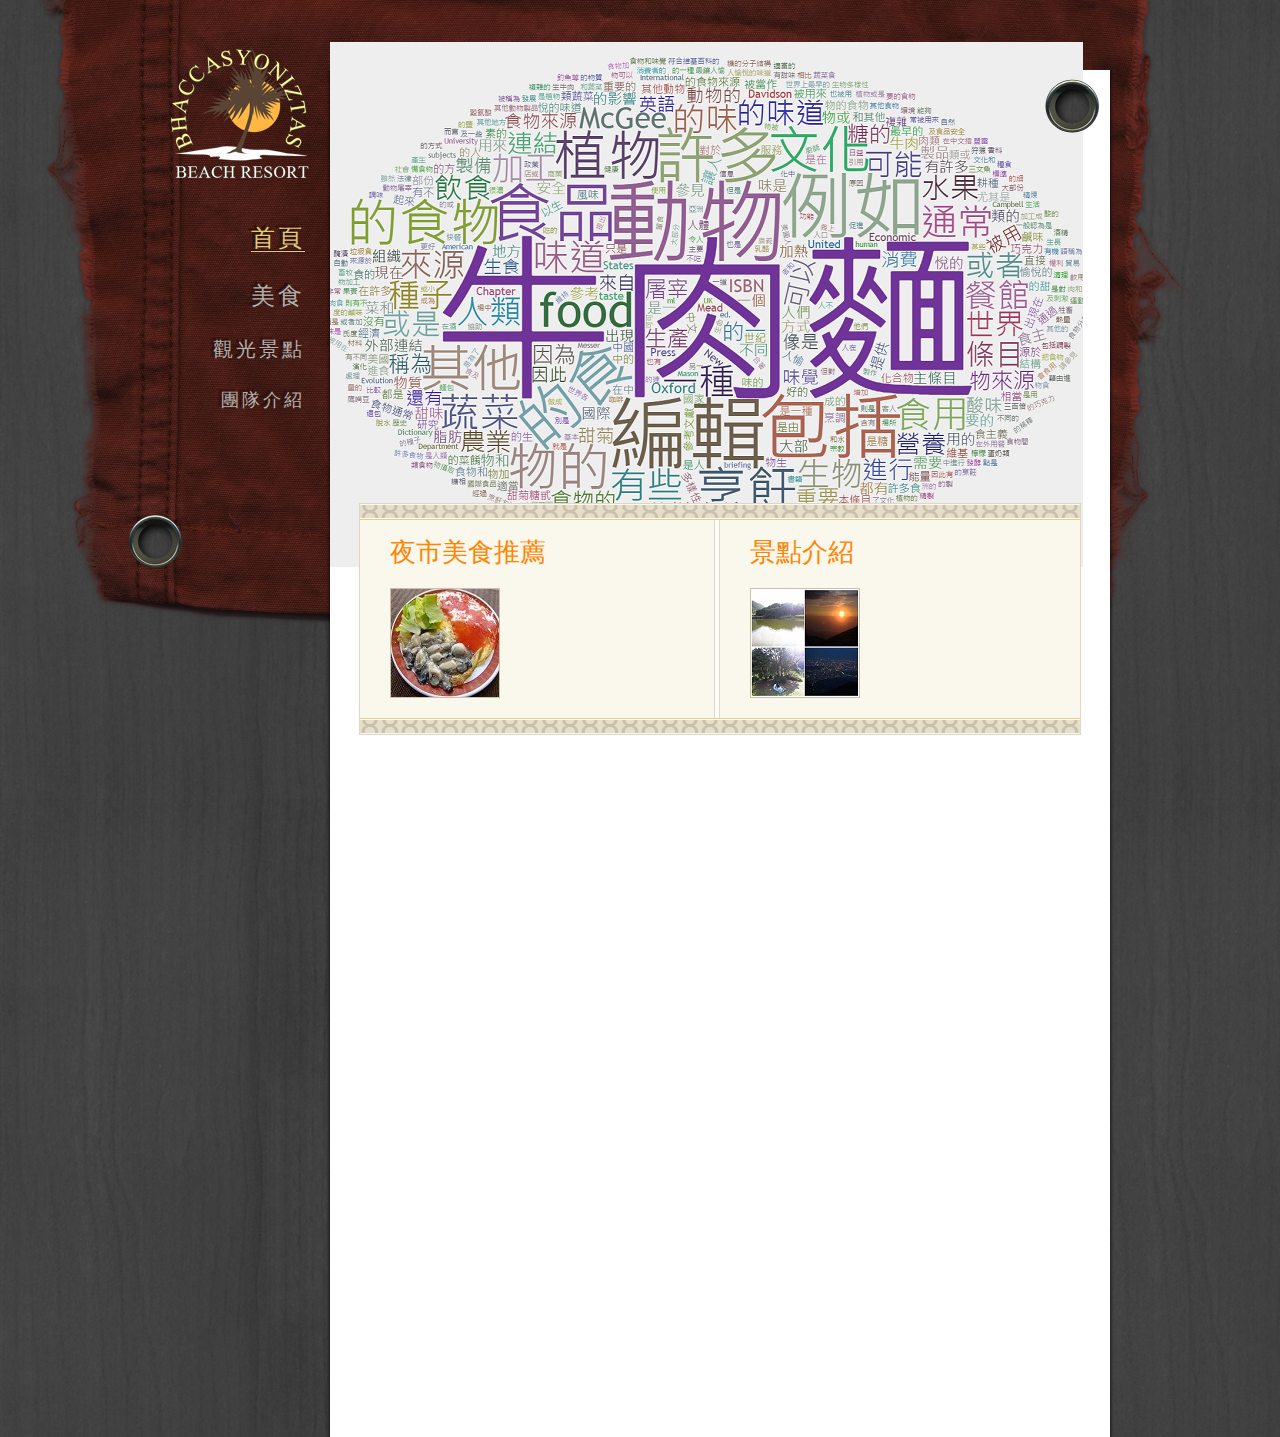
<file: index.html>
<!DOCTYPE HTML>
<!-- Website Template by freewebsitetemplates.com -->
<html lang="en-US">
<head>
	<meta charset="UTF-8">
	<title>Beach Resort Website Template</title>
	<link rel="stylesheet" href="css/style.css" type="text/css">
</head>
<body>
	<div id="background">
		<div id="page">
			<div id="sidebar">
				<a href="index.html" class="logo"><img src="images/logo.png" alt=""></a>
				<ul class="navigation">
					<li id="link1" class="selected">
						<a href="index.html">首頁</a>
					</li>
					<li id="link2">
						<a href="food.html">美食</a>
					</li>
					<li id="link3">
						<a href="attractions.html">觀光景點</a>
					</li>
					<li id="link4">
						<a href="team.html">團隊介紹</a>
					</li>
				</ul>	
				
			</div>
			<div id="content">
				<span></span>
				<div class="header">
					<img src="images/index.png" alt="">
				</div>
				<div class="body">
					<div class="section">
						<div class="article">
							<!-- <h4>美食</h4> -->
							<ul>
<!-- 								<li>
									<h3>美食</h3>
									<div>
										<a href="food.html"><img src="images/indexf1.jpg" alt=""></a>
										<p>
											This is just a place holder, so you can see what the site would look like.
										</p>
									</div>
								</li> -->
								<li>
									<h3>夜市美食推薦</h3>
									<div>
										<a href="food.html"><img src="images/indexf2.jpg" alt=""></a>
<!-- 										<p>
											This is just a place holder, so you can see what the site would look like.
										</p> -->
									</div>
								</li>
							</ul>
						</div>
						<div class="article">
							<!-- <h4>交通</h4> -->
							<ul>
								<li>
									<h3>景點介紹</h3>
									<div>
										<a href="attractions.html"><img src="images/indext1.jpg" alt=""></a>
<!-- 										<p>
											This is just a place holder, so you can see what the site would look like.
										</p> -->
									</div>
								</li>
								<li>
<!-- 									<h3>路線建議</h3>
									<div>
										<a href="traveldirections.html"><img src="images/googlemap.png" alt=""></a>
										<p>
											This is just a place holder, so you can see what the site would look like.
										</p>
									</div> -->
								</li>
							</ul>
						</div>
					</div>
				</div>
<!-- 				<div class="footer">
					<div>
						<h1><span>Enjoy</span> Summer!</h1>
						<p>
							This website template has been designed by <a href="http://www.freewebsitetemplates.com">free website templates</a> for you, for free. You can replace all this text with your own text. You can remove any link to our website from this website template, you're free to use this website template without linking back to us. If you're having problems editing this website template, then don't hesitate to ask for help on the <a href="http://www.freewebsitetemplates.com/forums/">forums</a>.
						</p>
					</div>
					<form action="index.html">
						<h3>for inquiries</h3>
						<input type="text" value="Name">
						<input type="text" value="Email">
						<textarea name="" cols="30" rows="10">Message</textarea>
					</form>
				</div> -->
			</div>
		</div>
	</div>
</body>
</html>
</file>
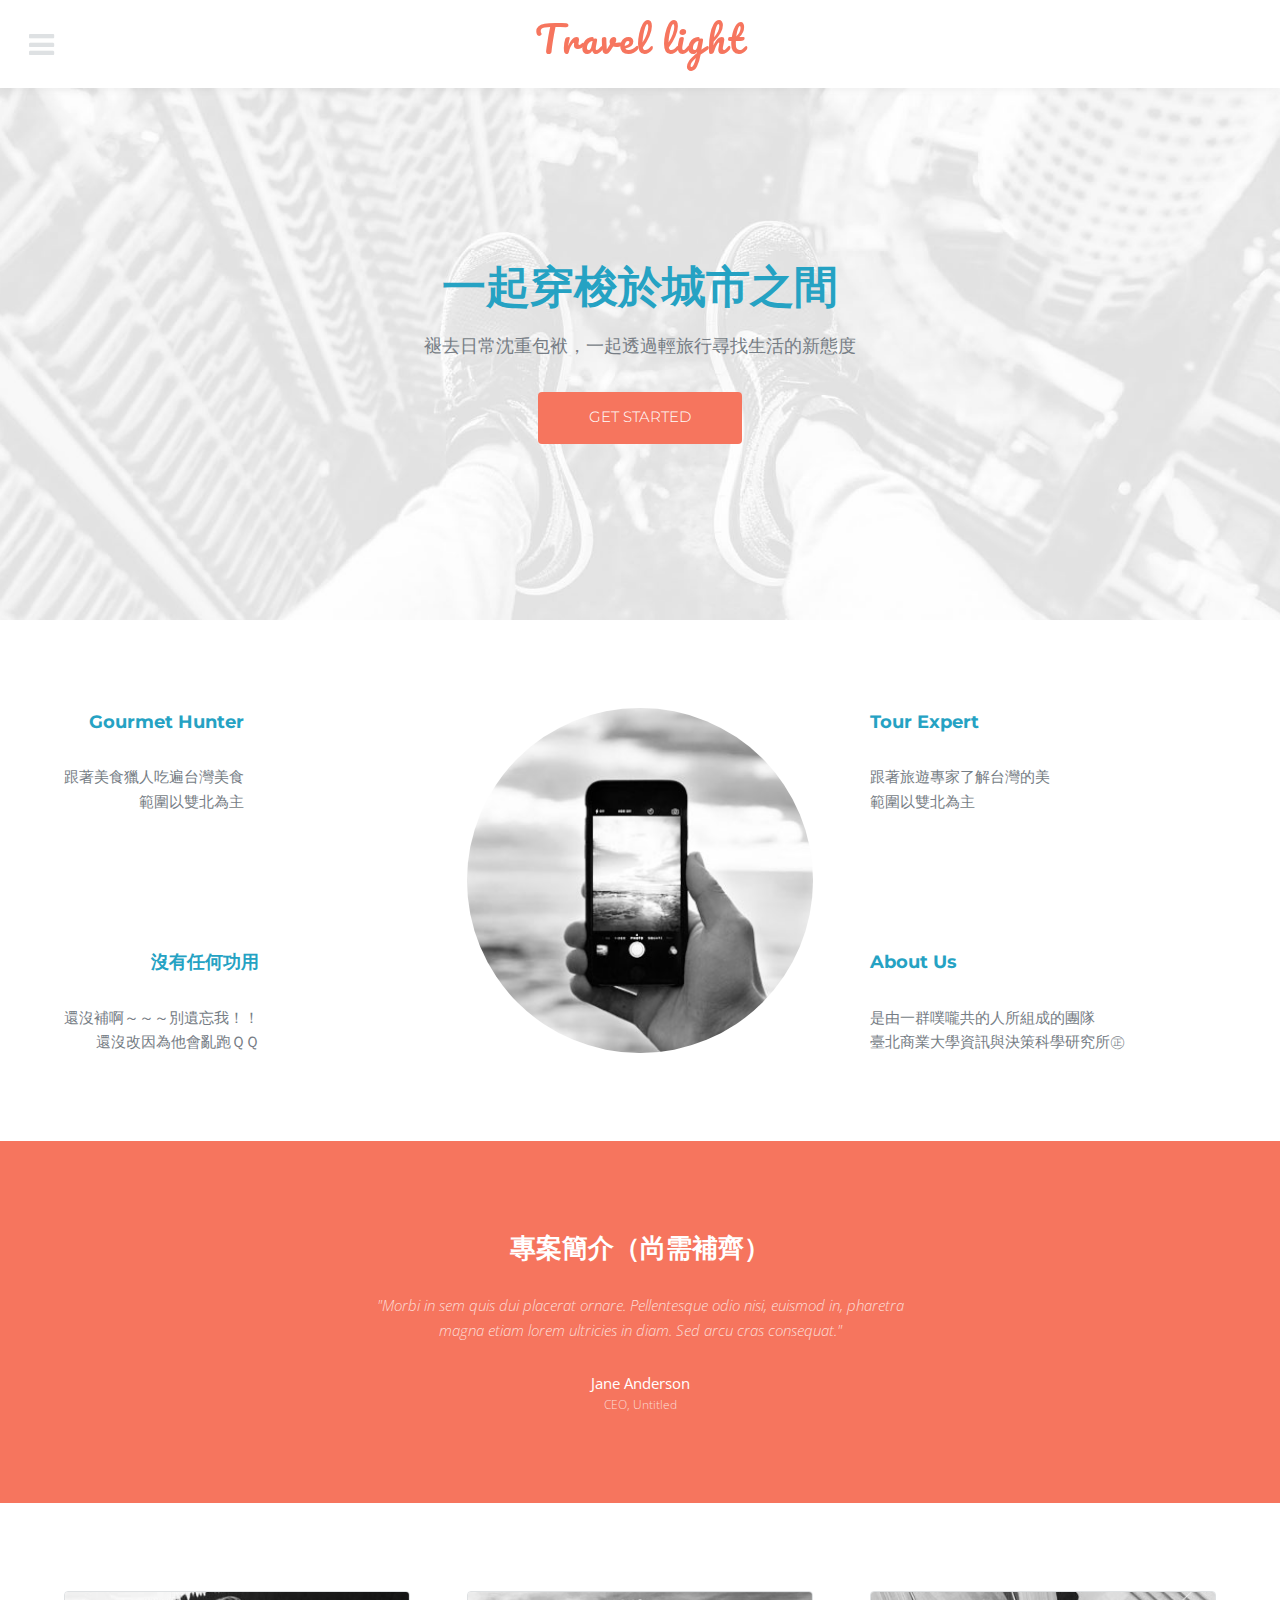
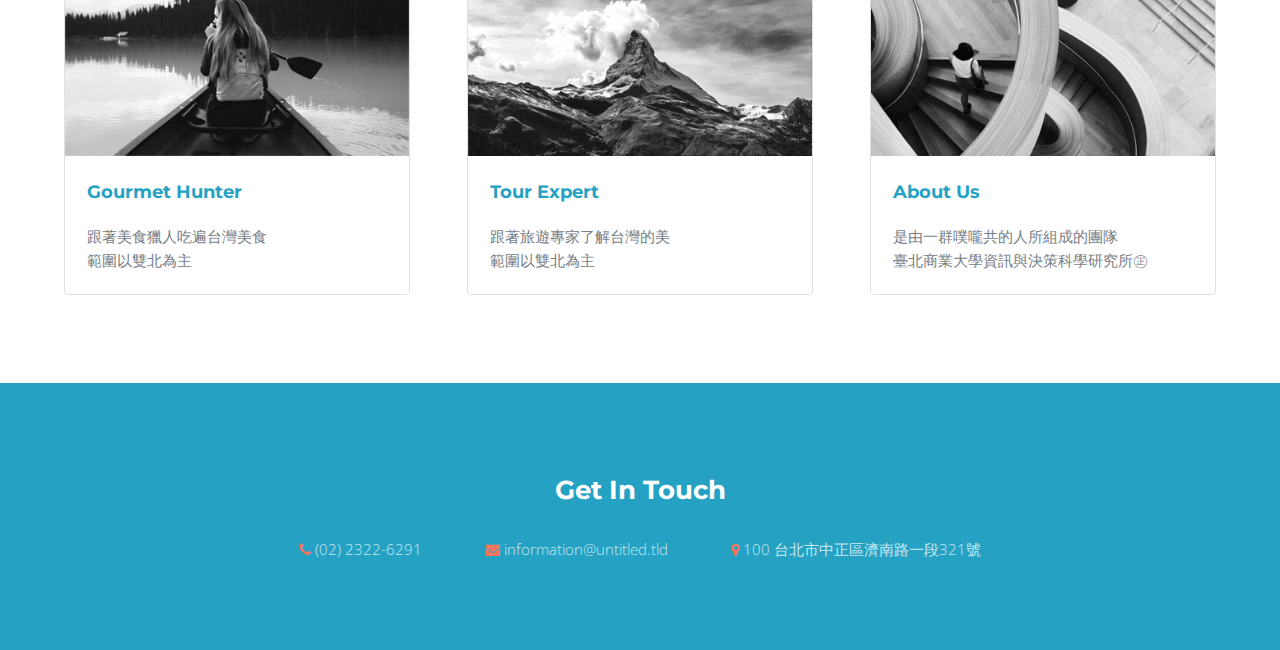
<file: AsterPlot/TravelLight-master/index.html>
<!DOCTYPE HTML>
<!--
	Intensify by TEMPLATED
	templated.co @templatedco
	Released for free under the Creative Commons Attribution 3.0 license (templated.co/license)
-->
<html>
	<head>
		<title>Intensify by TEMPLATED</title>
		<meta charset="utf-8" />
		<meta name="viewport" content="width=device-width, initial-scale=1" />
		<link rel="stylesheet" href="assets/css/main.css" />
	</head>
	<body>

		<!-- Header -->
			<header id="header">
				<nav class="left">
					<a href="#menu"><span>Menu</span></a>
				</nav>
				<a href="index.html" class="logo">Travel light</a>
			</header>

		<!-- Menu -->
			<nav id="menu">
				<ul class="links">
					<li><a href="index.html">Home</a></li>
					<li><a href="GourmetHunter.html">Gourmet Hunter</a></li>
					<li><a href="TourExpert.html">Tour Expert</a></li>
					<li><a href="AboutUs.html">About Us</a></li>
				</ul>
				<ul class="actions vertical">
					<li><a href="#" class="button fit">Login</a></li>
				</ul>
			</nav>

		<!-- Banner -->
			<section id="banner">
				<div class="content">
					<h1>一起穿梭於城市之間</h1>
					<p>褪去日常沈重包袱，一起透過輕旅行尋找生活的新態度</p>
					<ul class="actions">
						<li><a href="#one" class="button scrolly">Get Started</a></li>
					</ul>
				</div>
			</section>

		<!-- One -->
			<section id="one" class="wrapper">
				<div class="inner flex flex-3">
					<div class="flex-item left">
						<div>
							<ul class="actions">
							 	<h3><a href="#three" class="scrolly">Gourmet Hunter</a></h3>
							</ul>
							<p>跟著美食獵人吃遍台灣美食<br /> 範圍以雙北為主</p>
						</div>
						<div>
							<ul class="actions">
							 		<h3><a href="#three" class="scrolly">沒有任何功用</a></h3>
							 	</ul>
							<p>還沒補啊～～～別遺忘我！！<br /> 還沒改因為他會亂跑ＱＱ</p>
						</div>
					</div>
					<div class="flex-item image fit round">
						<img src="images/pic01.jpg" alt="" />
					</div>
					<div class="flex-item right">
						<div>
							<!-- <h3>Tour Expert</h3> -->
								<ul class="actions">
							 		<h3><a href="#three" class="scrolly">Tour Expert</a></h3>
							 	</ul>
							<p>跟著旅遊專家了解台灣的美<br /> 範圍以雙北為主 </p>
						</div>
						<div>
							<!-- <h3>About Us</h3> -->
								<ul class="actions">
							 		<h3><a href="#three" class="scrolly">About Us</a></h3>
							 	</ul>
							<p>是由一群噗嚨共的人所組成的團隊<br /> 臺北商業大學資訊與決策科學研究所㊣</p>
						</div>
					</div>
				</div>
			</section>

		<!-- Two -->
			<section id="two" class="wrapper style1 special">
				<div class="inner">
					<h2>專案簡介（尚需補齊）</h2>
					<figure>
					    <blockquote>
					        "Morbi in sem quis dui placerat ornare. Pellentesque odio nisi, euismod in, pharetra<br /> magna etiam lorem ultricies in diam. Sed arcu cras consequat."
					    </blockquote>
					    <footer>
					        <cite class="author">Jane Anderson</cite>
					        <cite class="company">CEO, Untitled</cite>
					    </footer>
					</figure>
				</div>
			</section>

		<!-- Three -->
			<section id="three" class="wrapper">
				<div class="inner flex flex-3">
					<div class="flex-item box">
						<div class="image fit">
							<img src="images/pic02.jpg" alt="" />
						</div>
						<div class="content">
							<h3><a href="GourmetHunter.html">Gourmet Hunter</a></h3>
							<p>跟著美食獵人吃遍台灣美食<br/>範圍以雙北為主</p>
						</div>
					</div>
					<div class="flex-item box">
						<div class="image fit">
							<img src="images/pic03.jpg" alt="" />
						</div>
						<div class="content">
							<h3><a href="GourmetHunter.html">Tour Expert</a></h3>
							<p>跟著旅遊專家了解台灣的美<br/>範圍以雙北為主</p>
						</div>
					</div>
					<div class="flex-item box">
						<div class="image fit">
							<img src="images/pic04.jpg" alt="" />
						</div>
						<div class="content">
							<h3><a href="AboutUs.html">About Us</a></h3>
							<p>是由一群噗嚨共的人所組成的團隊<br/>臺北商業大學資訊與決策科學研究所㊣</p>
						</div>
					</div>

				</div>
			</section>

		<!-- Footer -->
			<footer id="footer">
				<div class="inner">
					<h2>Get In Touch</h2>
					<ul class="actions">
						<li><span class="icon fa-phone"></span> <a href="#">(02) 2322-6291</a></li>
						<li><span class="icon fa-envelope"></span> <a href="#">information@untitled.tld</a></li>
						<li><span class="icon fa-map-marker"></span> 100 台北市中正區濟南路一段321號</li>
					</ul>
				</div>
			</footer>

		<!-- Scripts -->
			<script src="assets/js/jquery.min.js"></script>
			<script src="assets/js/jquery.scrolly.min.js"></script>
			<script src="assets/js/skel.min.js"></script>
			<script src="assets/js/util.js"></script>
			<script src="assets/js/main.js"></script>

	</body>
</html>
</file>
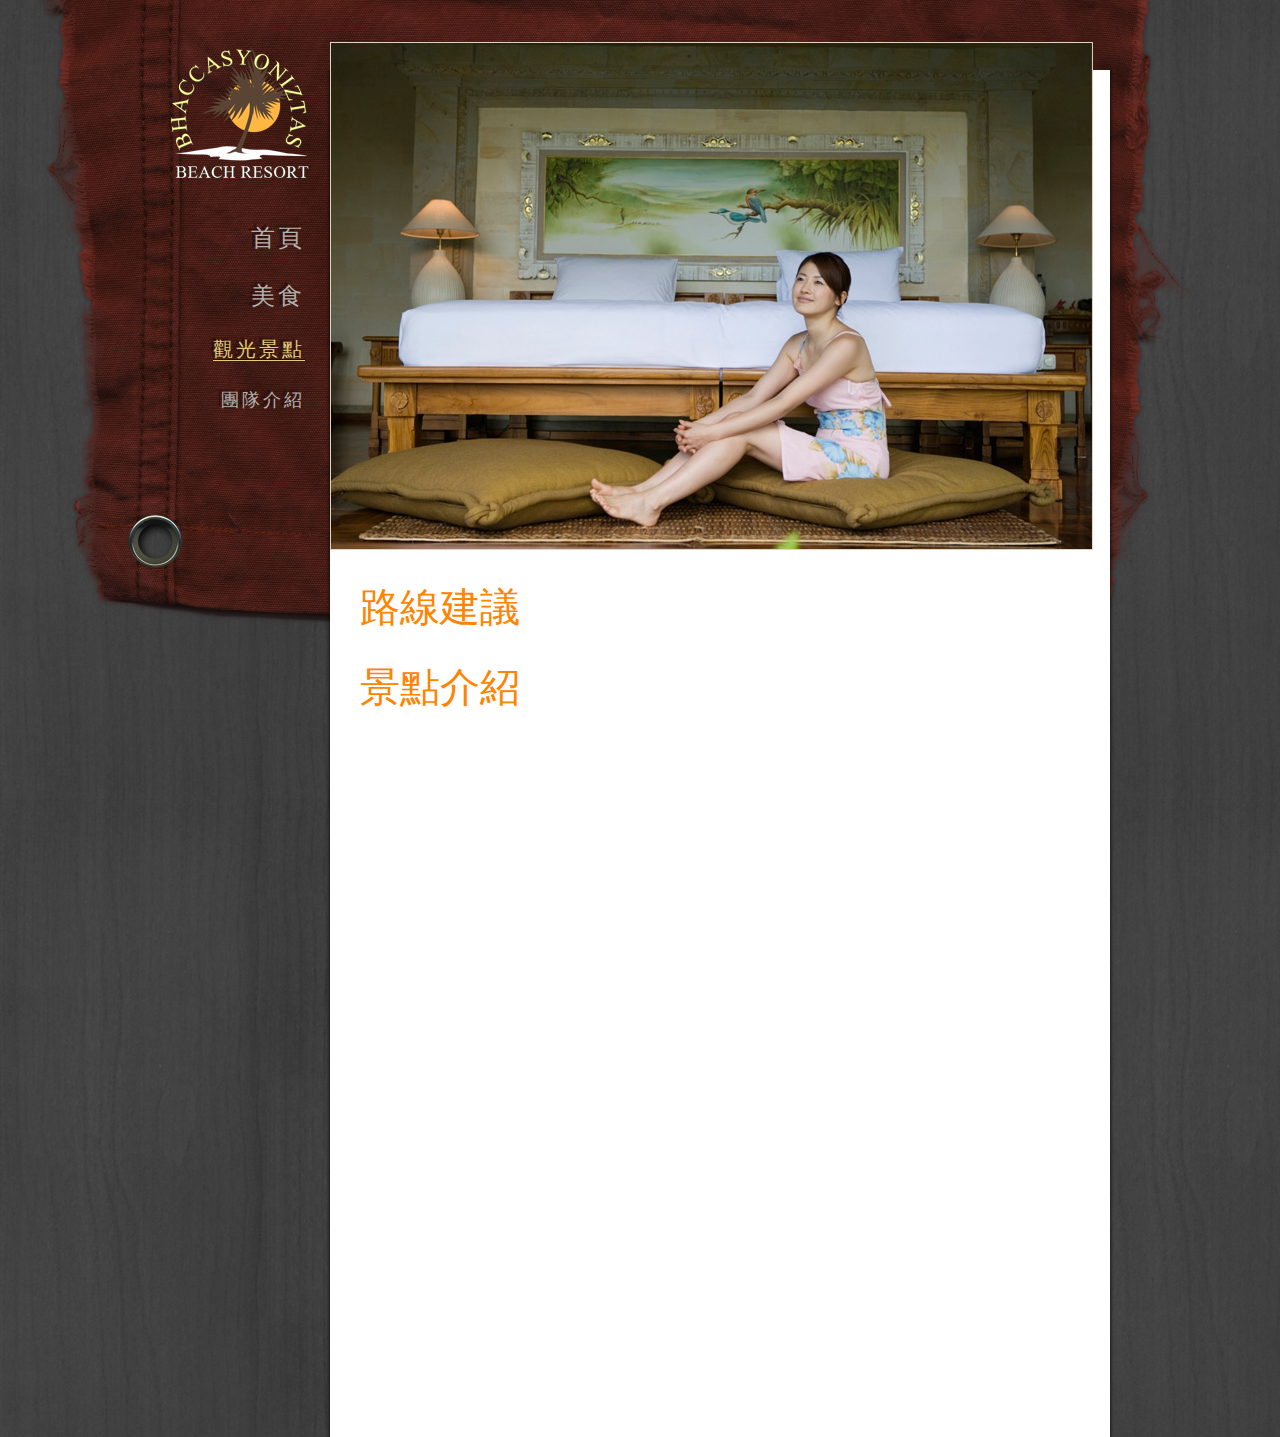
<file: attractions.html>
<!DOCTYPE HTML>
<!-- Website Template by freewebsitetemplates.com -->
<html lang="zh">
<head>
	<meta charset="UTF-8">
	<title>Cottages - Beach Resort Website Template</title>
	<link rel="stylesheet" href="css/style.css" type="text/css">
</head>
<body>
	<div id="background">
		<div id="page">
			<div id="sidebar">
				<a href="index.html" class="logo"><img src="images/logo.png" alt=""></a>
				<ul class="navigation">
					<li id="link1">
						<a href="index.html">首頁</a>
					</li>
					<li id="link2">
						<a href="food.html">美食</a>
					</li>
					<li id="link3" class="selected">
						<a href="attractions.html">觀光景點</a>
					</li>
					<li id="link4">
						<a href="team.html">團隊介紹</a>
					</li>
				</ul>
			</div>

			<div id="content">
				<div class="header">
					<img src="images/cottage.jpg" alt="">
				</div>
				<div class="section">
					<h2>路線建議</h2>
					<h2>景點介紹</h2>
					<p></p>
				</div>
			</div>
		</div>
	</div>
</body>
</html>
</file>
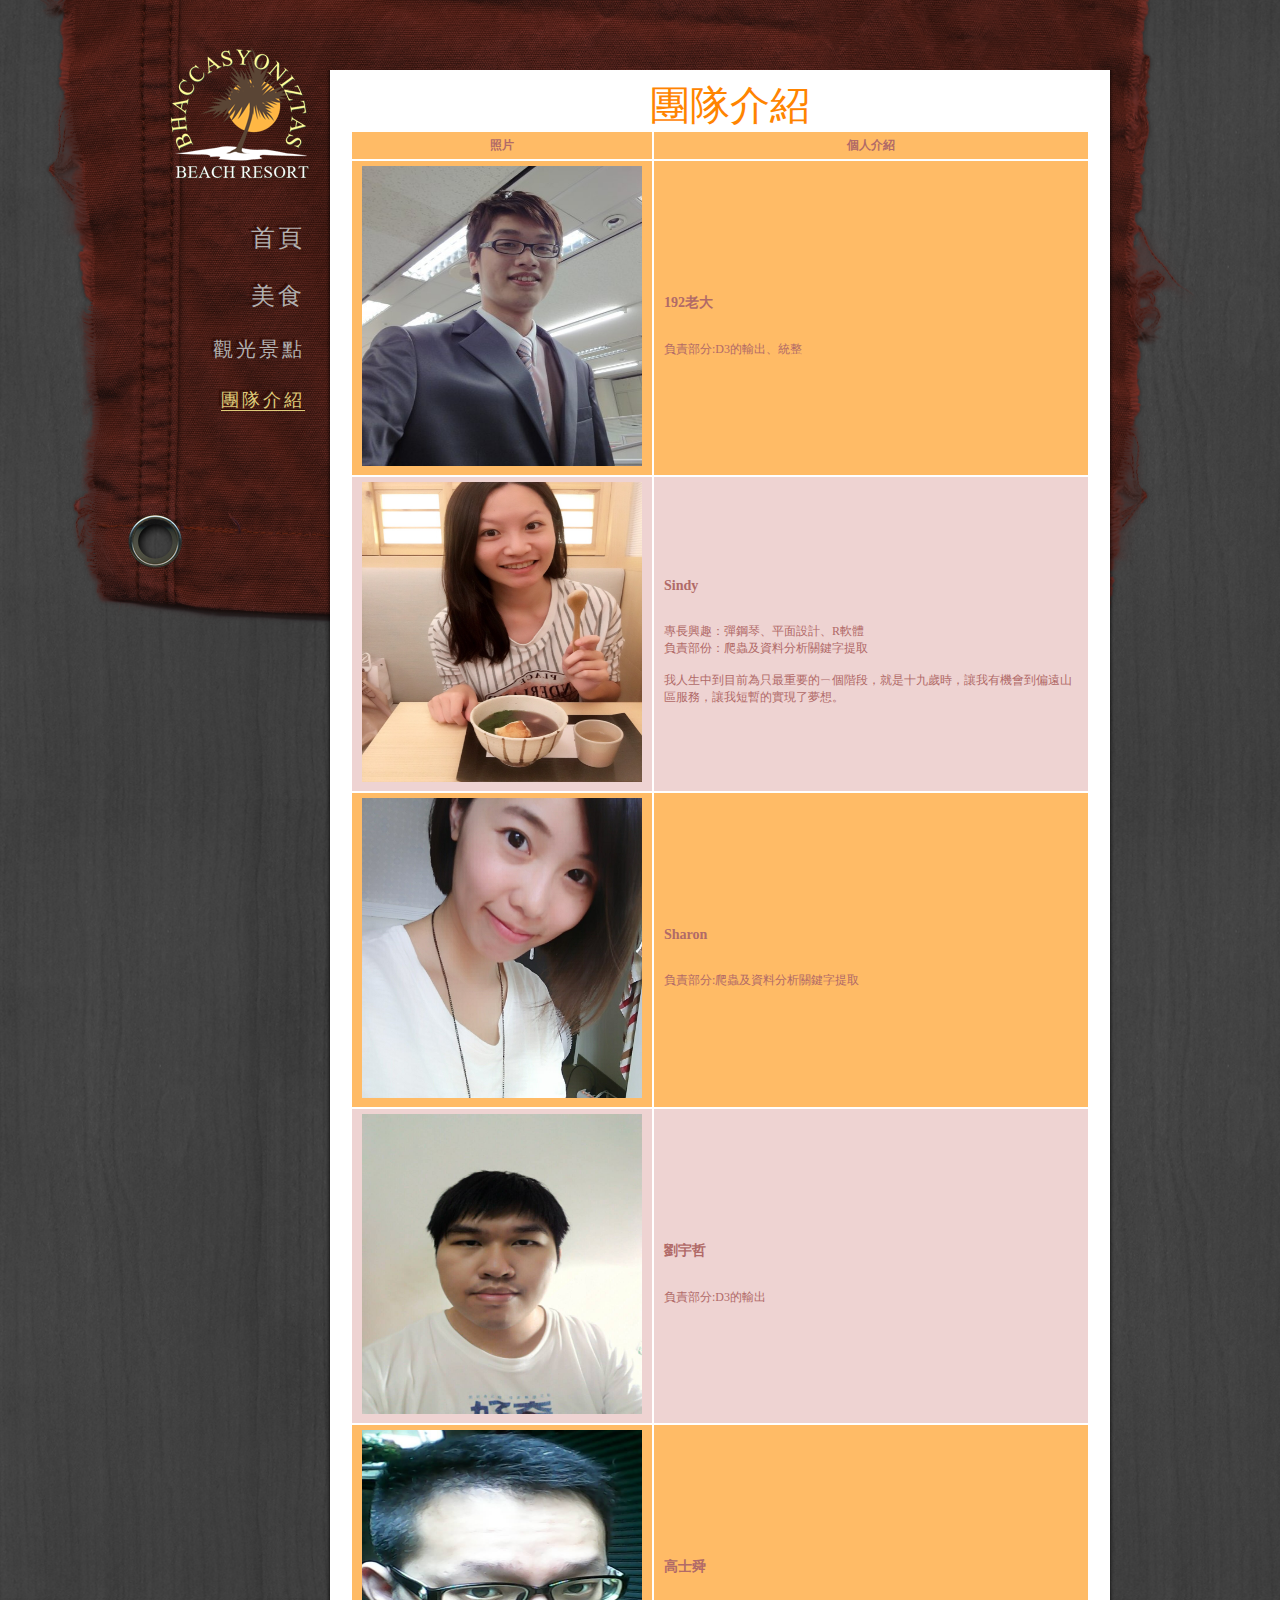
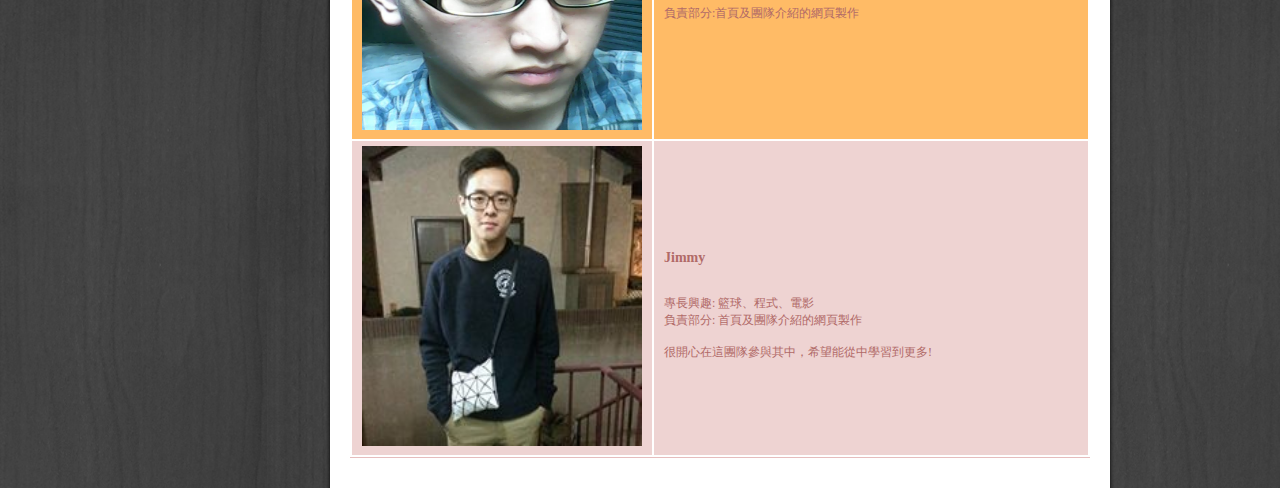
<file: team.html>
<!DOCTYPE HTML>
<!-- Website Template by freewebsitetemplates.com -->
<html lang="zh">
<head>
	<meta charset="UTF-8">
	<title>自由行</title>
	<link rel="stylesheet" href="css/style.css" type="text/css">
</head>
<body>
	<div id="background">
		<div id="page">
			<div id="sidebar">
				<a href="index.html" class="logo"><img src="images/logo.png" alt=""></a>
				<ul class="navigation">
					<li id="link1" >
						<a href="index.html">首頁</a>
					</li>
					<li id="link2">
						<a href="food.html">美食</a>
					</li>
					<li id="link3">
						<a href="attractions.html"><span>觀光景點</span> 
					</li>
					<li id="link4" class="selected">
						<a href="team.html">團隊介紹</a>
					</li>
				</ul>		
		</div>	
		
		<div id="content">
				<div class="header" align="center">
					
					<br>
					<br>
					<h2> 團隊介紹 </h2>
					
				</div>
				<div class="section1">
					
					<table id="table-1" width="100%"> <!-- Replace "table-1" with any of the design numbers -->
						<thead>
							<th>照片</th>
							<th>個人介紹</th>
						</thead>
						<tbody>
							<tr>
								<td align="center"><img src="images/01.jpg" alt="" width="280" height="300"></td>
								<td>
									<h3>192老大</h3> <br>
									負責部分:D3的輸出、統整
								</td>
							</tr>
							<tr>
								<td align="center"><img src="images/02.jpg" alt="" width="280" height="300">	</td>
								<td>
									<h3>Sindy</h3> <br>
									專長興趣：彈鋼琴、平面設計、R軟體<br>
									負責部份：爬蟲及資料分析關鍵字提取<br>
									<br>
									我人生中到目前為只最重要的ㄧ個階段，就是十九歲時，讓我有機會到偏遠山區服務，讓我短暫的實現了夢想。
								</td>
							</tr>
							<tr>
								<td align="center"><img src="images/03.jpg" alt="" width="280" height="300"></td>
								<td>
									<h3>Sharon</h3> <br>
									負責部分:爬蟲及資料分析關鍵字提取
								</td>
							</tr>
							<tr>
								<td align="center"><img src="images/04.jpg" alt="" width="280" height="300"></td>
								<td>
									<h3>劉宇哲</h3> <br>
									負責部分:D3的輸出
								</td>
							</tr>
							<tr>
								<td align="center"><img src="images/05.png" alt="" width="280" height="300"></td>
								<td>
									<h3>高士舜</h3> <br>
									負責部分:首頁及團隊介紹的網頁製作
								</td>
							</tr>
							<tr>
								<td align="center"><img src="images/06.jpg" alt="" width="280" height="300"></td>
								<td>
									<h3>Jimmy</h3> <br>
									專長興趣: 籃球、程式、電影<br>
									負責部分: 首頁及團隊介紹的網頁製作<br>
									
									<br>
									很開心在這團隊參與其中，希望能從中學習到更多!
								</td>
							</tr>
						</tbody>
					</table>
					
					
					
				</div>
			</div>
		
	</div>
</body>
</html>
</file>
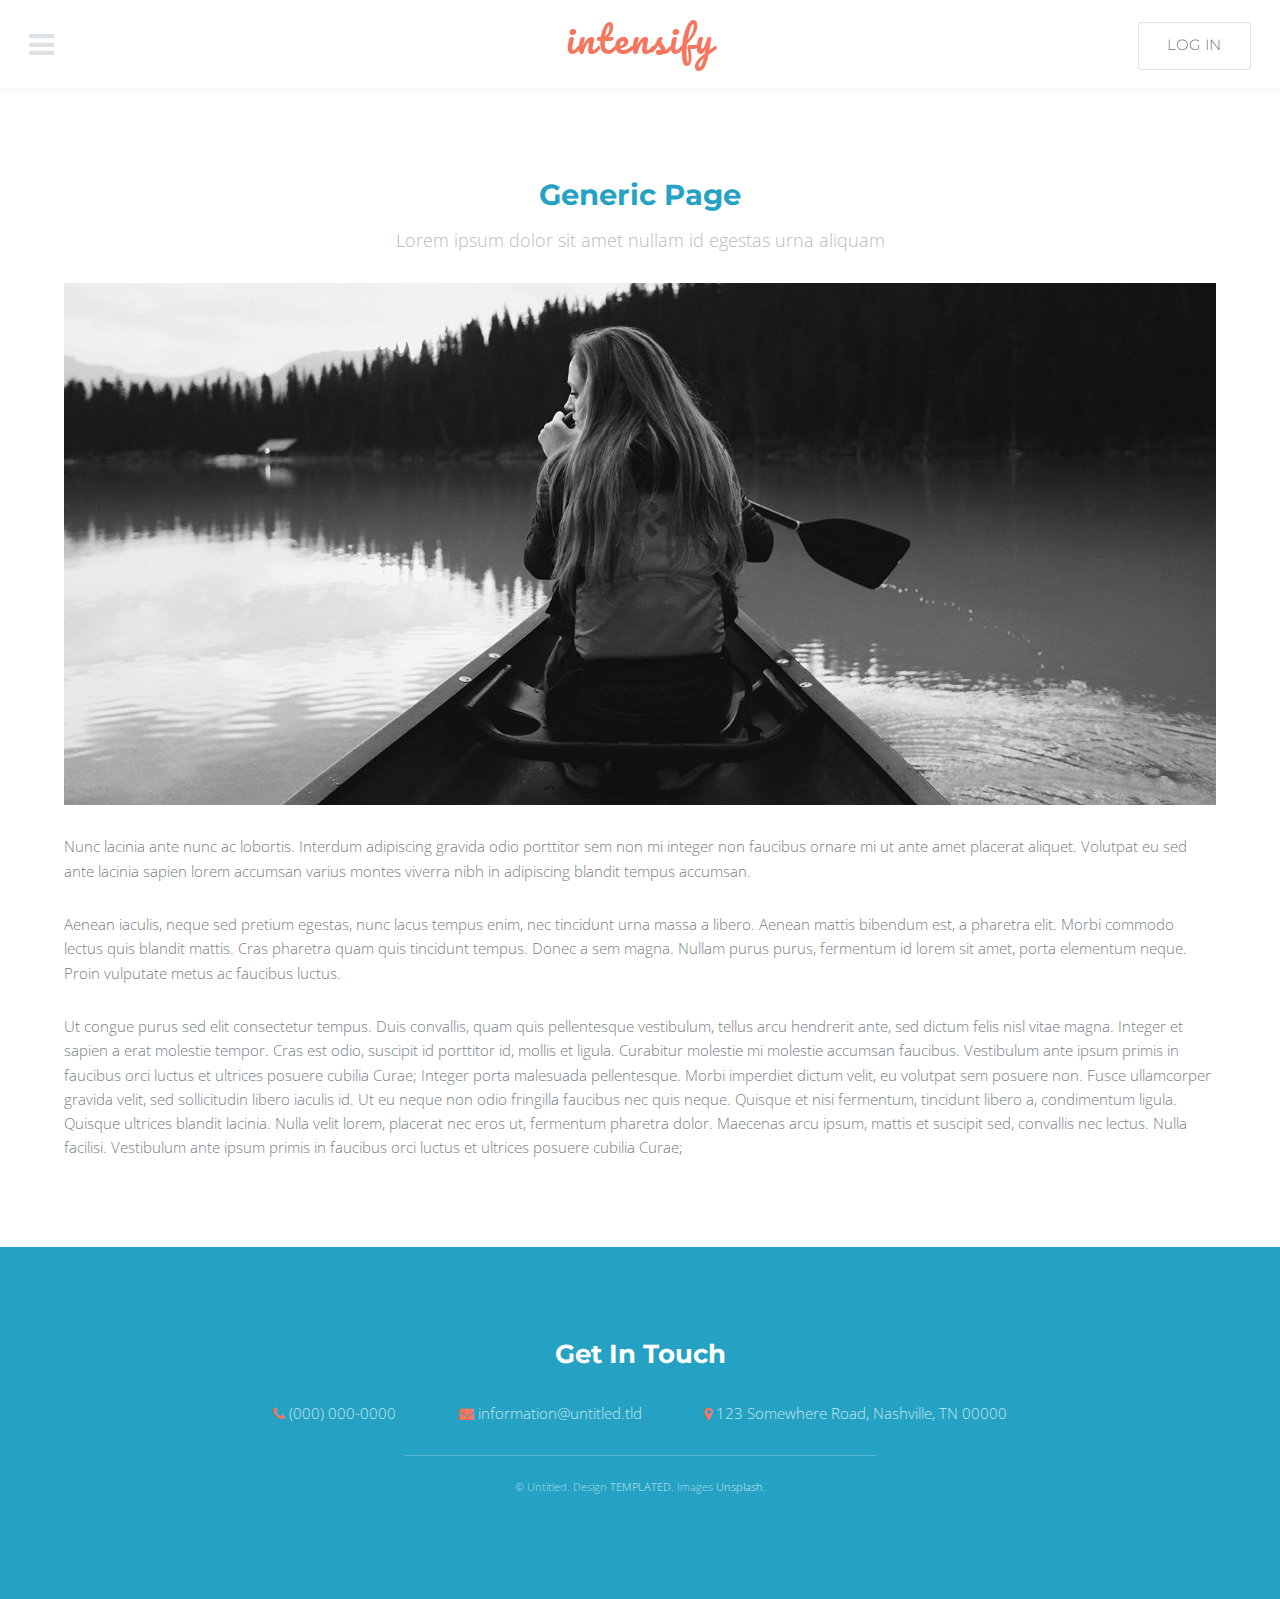
<file: AsterPlot/TravelLight-master/AboutUs.html>
<!DOCTYPE HTML>
<!--
	Intensify by TEMPLATED
	templated.co @templatedco
	Released for free under the Creative Commons Attribution 3.0 license (templated.co/license)
-->
<html>
	<head>
		<title>Generic - Intensify by TEMPLATED</title>
		<meta charset="utf-8" />
		<meta name="viewport" content="width=device-width, initial-scale=1" />
		<link rel="stylesheet" href="assets/css/main.css" />
	</head>
	<body class="subpage">

		<!-- Header -->
			<header id="header">
				<nav class="left">
					<a href="#menu"><span>Menu</span></a>
				</nav>
				<a href="index.html" class="logo">intensify</a>
				<nav class="right">
					<a href="#" class="button alt">Log in</a>
				</nav>
			</header>

		<!-- Menu -->
			<nav id="menu">
				<ul class="links">
					<li><a href="index.html">Home</a></li>
					<li><a href="GourmetHunter.html">Gourmet Hunter</a></li>
					<li><a href="TourExpert.html">Tour Expert</a></li>
					<li><a href="AboutUs.html">About Us</a></li>
				</ul>
				<ul class="actions vertical">
					<li><a href="#" class="button fit">Login</a></li>
				</ul>
			</nav>

		<!-- Main -->
			<section id="main" class="wrapper">
				<div class="inner">
					<header class="align-center">
						<h1>Generic Page</h1>
						<p>Lorem ipsum dolor sit amet nullam id egestas urna aliquam</p>
					</header>
					<div class="image fit">
						<img src="images/pic05.jpg" alt="" />
					</div>
					<p>Nunc lacinia ante nunc ac lobortis. Interdum adipiscing gravida odio porttitor sem non mi integer non faucibus ornare mi ut ante amet placerat aliquet. Volutpat eu sed ante lacinia sapien lorem accumsan varius montes viverra nibh in adipiscing blandit tempus accumsan.</p>
					<p> Aenean iaculis, neque sed pretium egestas, nunc lacus tempus enim, nec tincidunt urna massa a libero. Aenean mattis bibendum est, a pharetra elit. Morbi commodo lectus quis blandit mattis. Cras pharetra quam quis tincidunt tempus. Donec a sem magna. Nullam purus purus, fermentum id lorem sit amet, porta elementum neque. Proin vulputate metus ac faucibus luctus.</p>
					<p>Ut congue purus sed elit consectetur tempus. Duis convallis, quam quis pellentesque vestibulum, tellus arcu hendrerit ante, sed dictum felis nisl vitae magna. Integer et sapien a erat molestie tempor. Cras est odio, suscipit id porttitor id, mollis et ligula. Curabitur molestie mi molestie accumsan faucibus. Vestibulum ante ipsum primis in faucibus orci luctus et ultrices posuere cubilia Curae; Integer porta malesuada pellentesque. Morbi imperdiet dictum velit, eu volutpat sem posuere non. Fusce ullamcorper gravida velit, sed sollicitudin libero iaculis id. Ut eu neque non odio fringilla faucibus nec quis neque. Quisque et nisi fermentum, tincidunt libero a, condimentum ligula. Quisque ultrices blandit lacinia. Nulla velit lorem, placerat nec eros ut, fermentum pharetra dolor. Maecenas arcu ipsum, mattis et suscipit sed, convallis nec lectus. Nulla facilisi. Vestibulum ante ipsum primis in faucibus orci luctus et ultrices posuere cubilia Curae; </p>
				</div>
			</section>

		<!-- Footer -->
			<footer id="footer">
				<div class="inner">
					<h2>Get In Touch</h2>
					<ul class="actions">
						<li><span class="icon fa-phone"></span> <a href="#">(000) 000-0000</a></li>
						<li><span class="icon fa-envelope"></span> <a href="#">information@untitled.tld</a></li>
						<li><span class="icon fa-map-marker"></span> 123 Somewhere Road, Nashville, TN 00000</li>
					</ul>
				</div>
				<div class="copyright">
					&copy; Untitled. Design <a href="https://templated.co">TEMPLATED</a>. Images <a href="https://unsplash.com">Unsplash</a>.
				</div>
			</footer>

		<!-- Scripts -->
			<script src="assets/js/jquery.min.js"></script>
			<script src="assets/js/jquery.scrolly.min.js"></script>
			<script src="assets/js/skel.min.js"></script>
			<script src="assets/js/util.js"></script>
			<script src="assets/js/main.js"></script>

	</body>
</html>
</file>
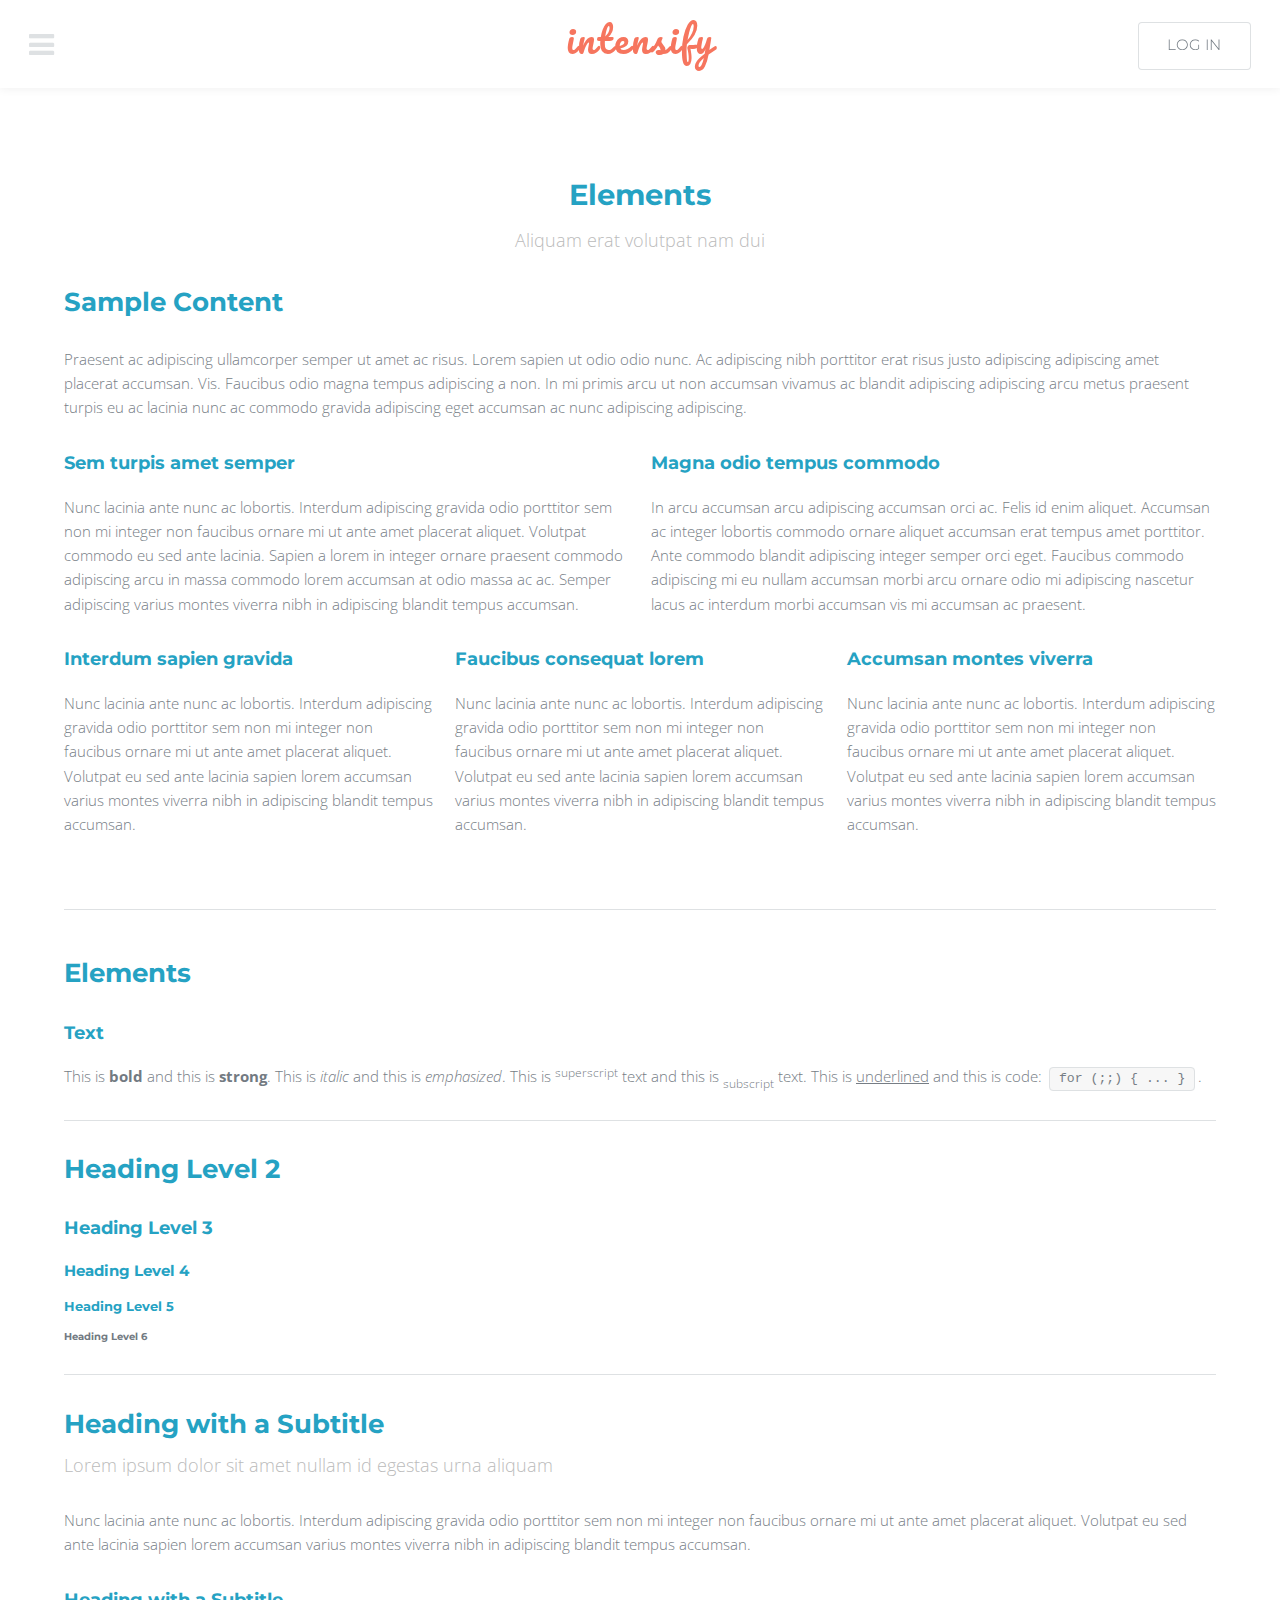
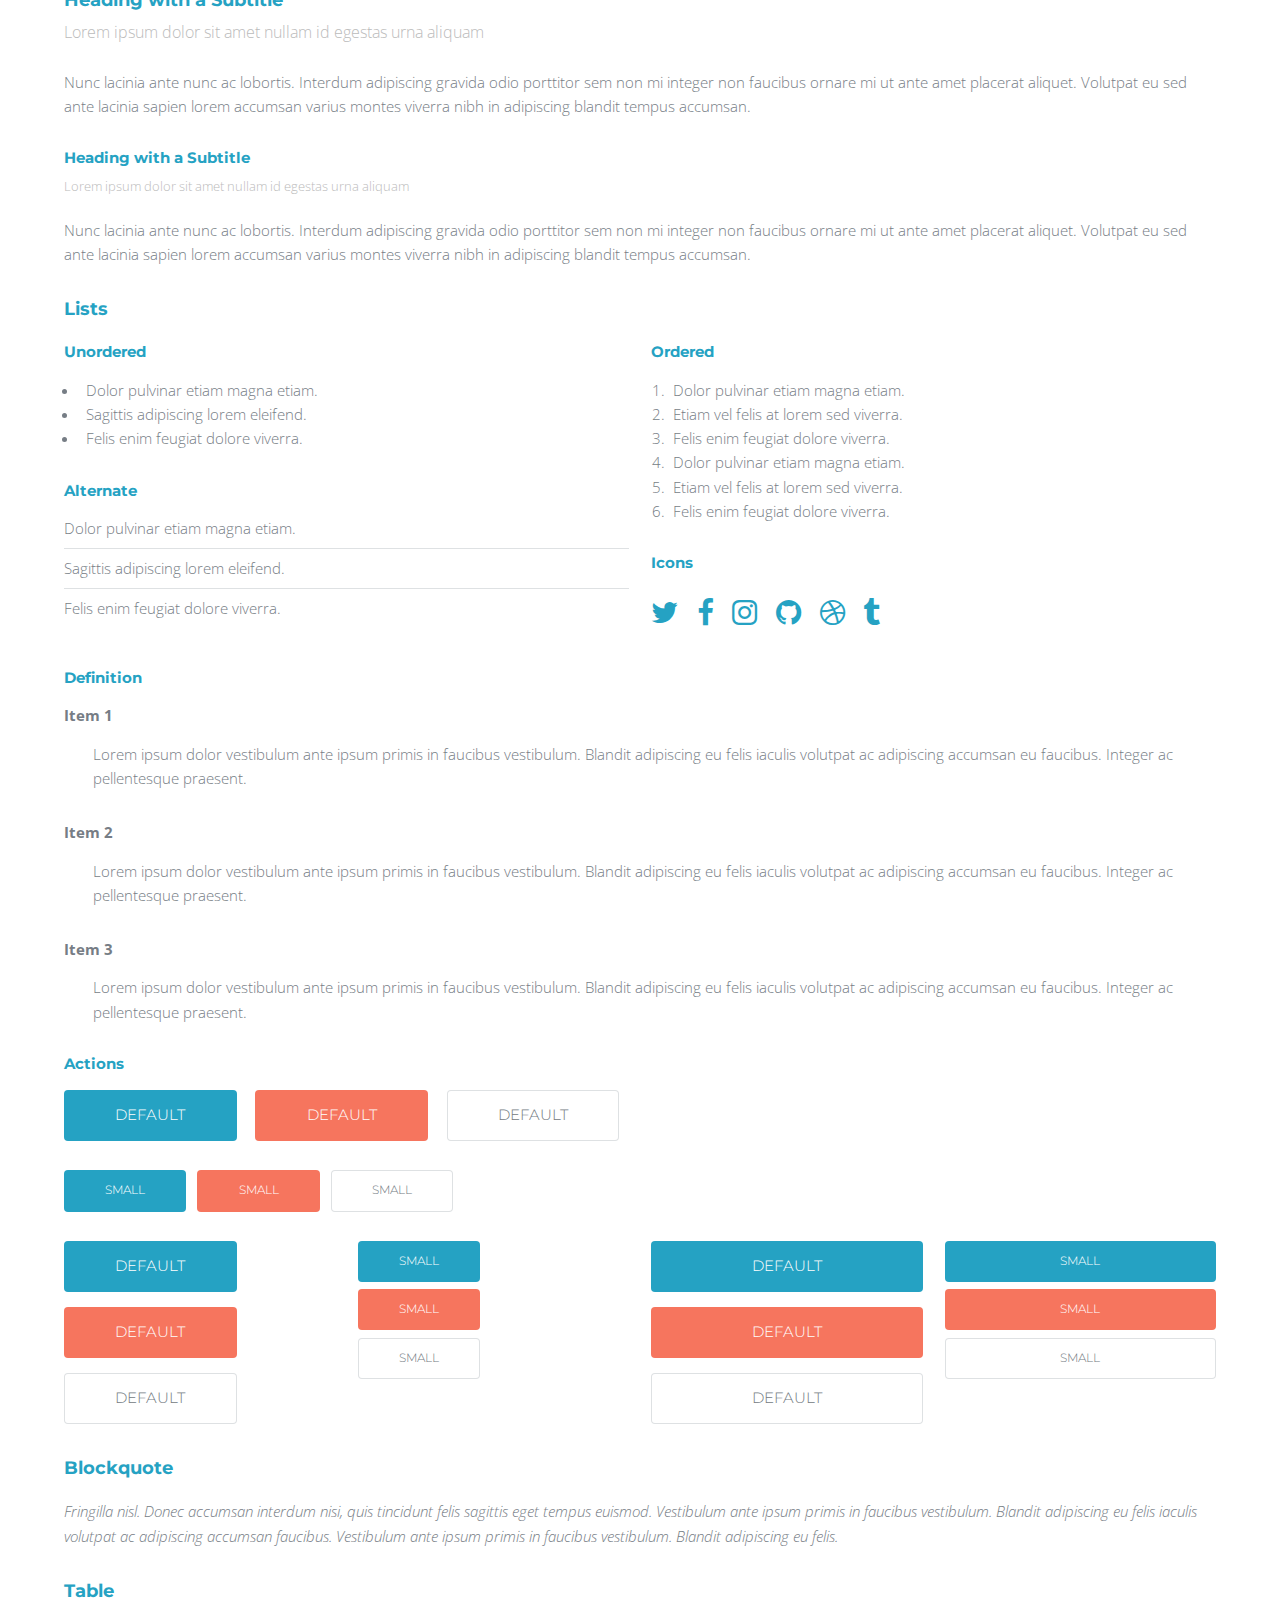
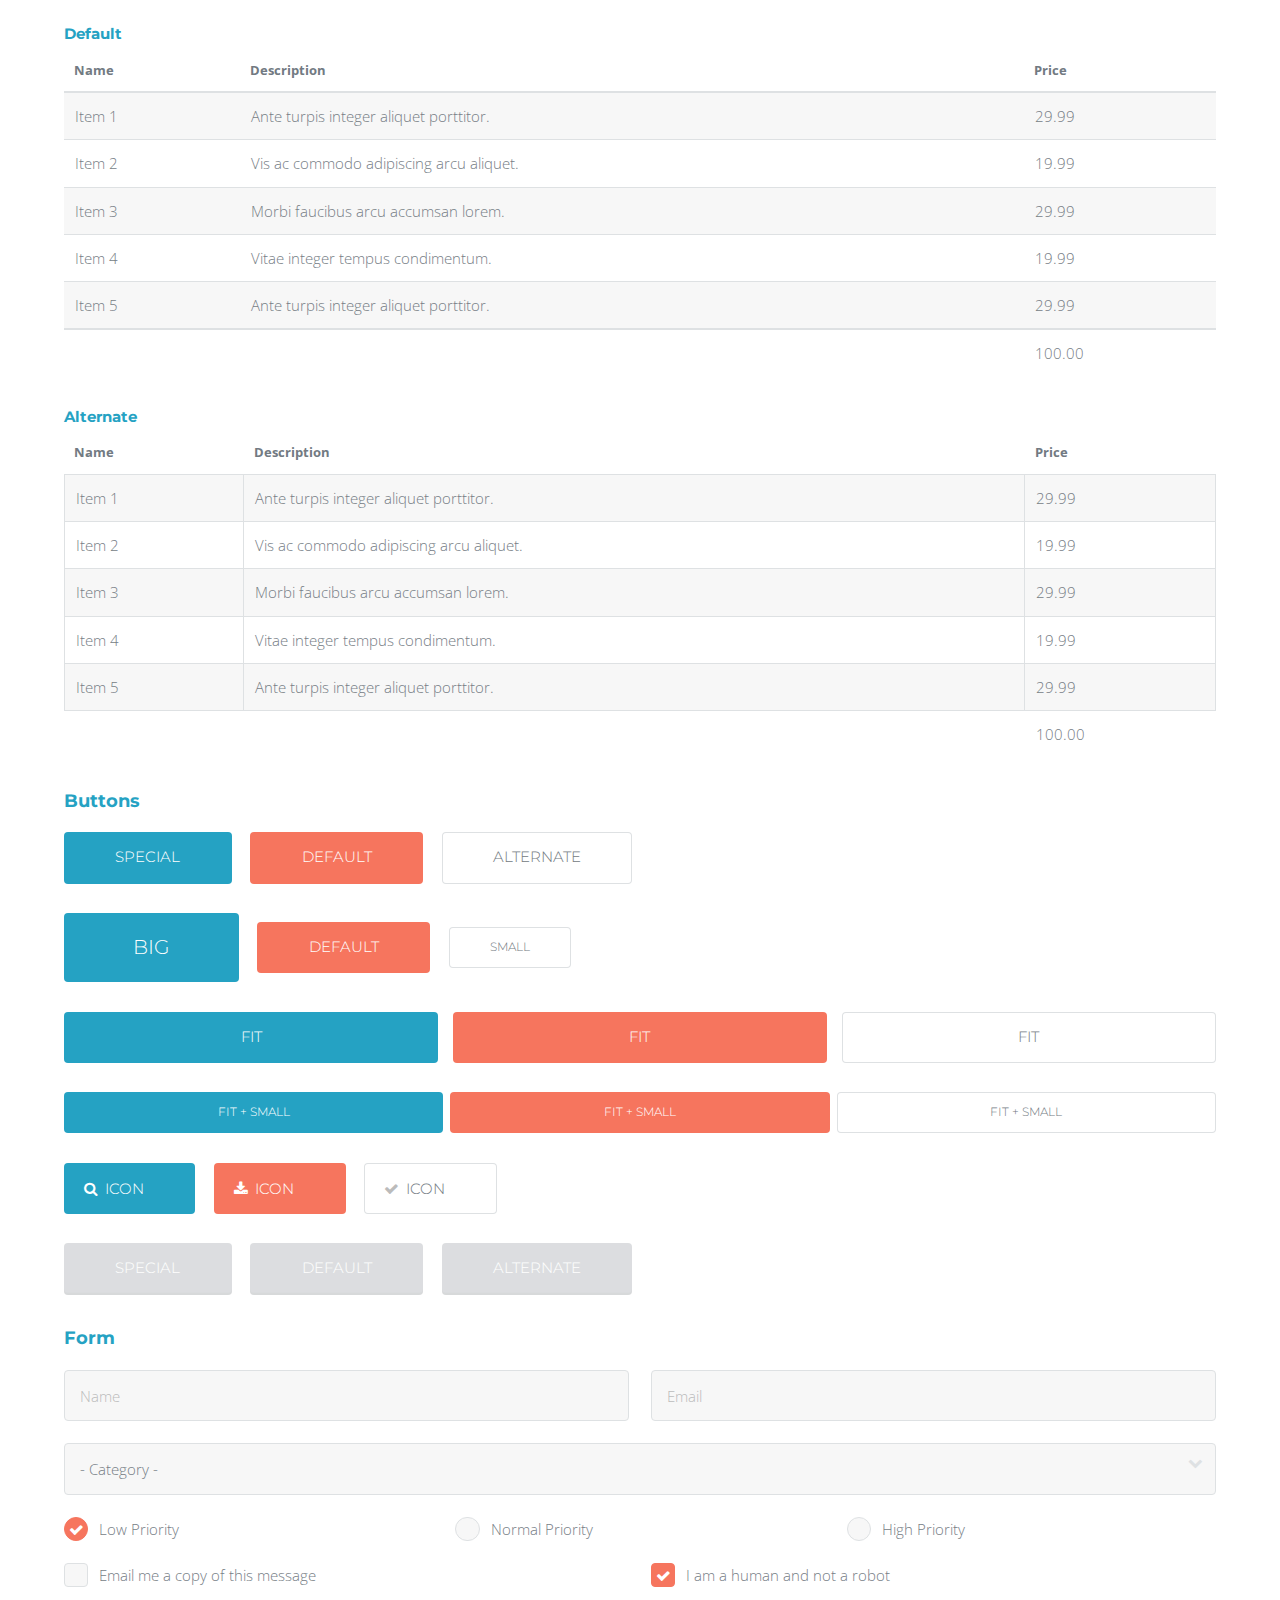
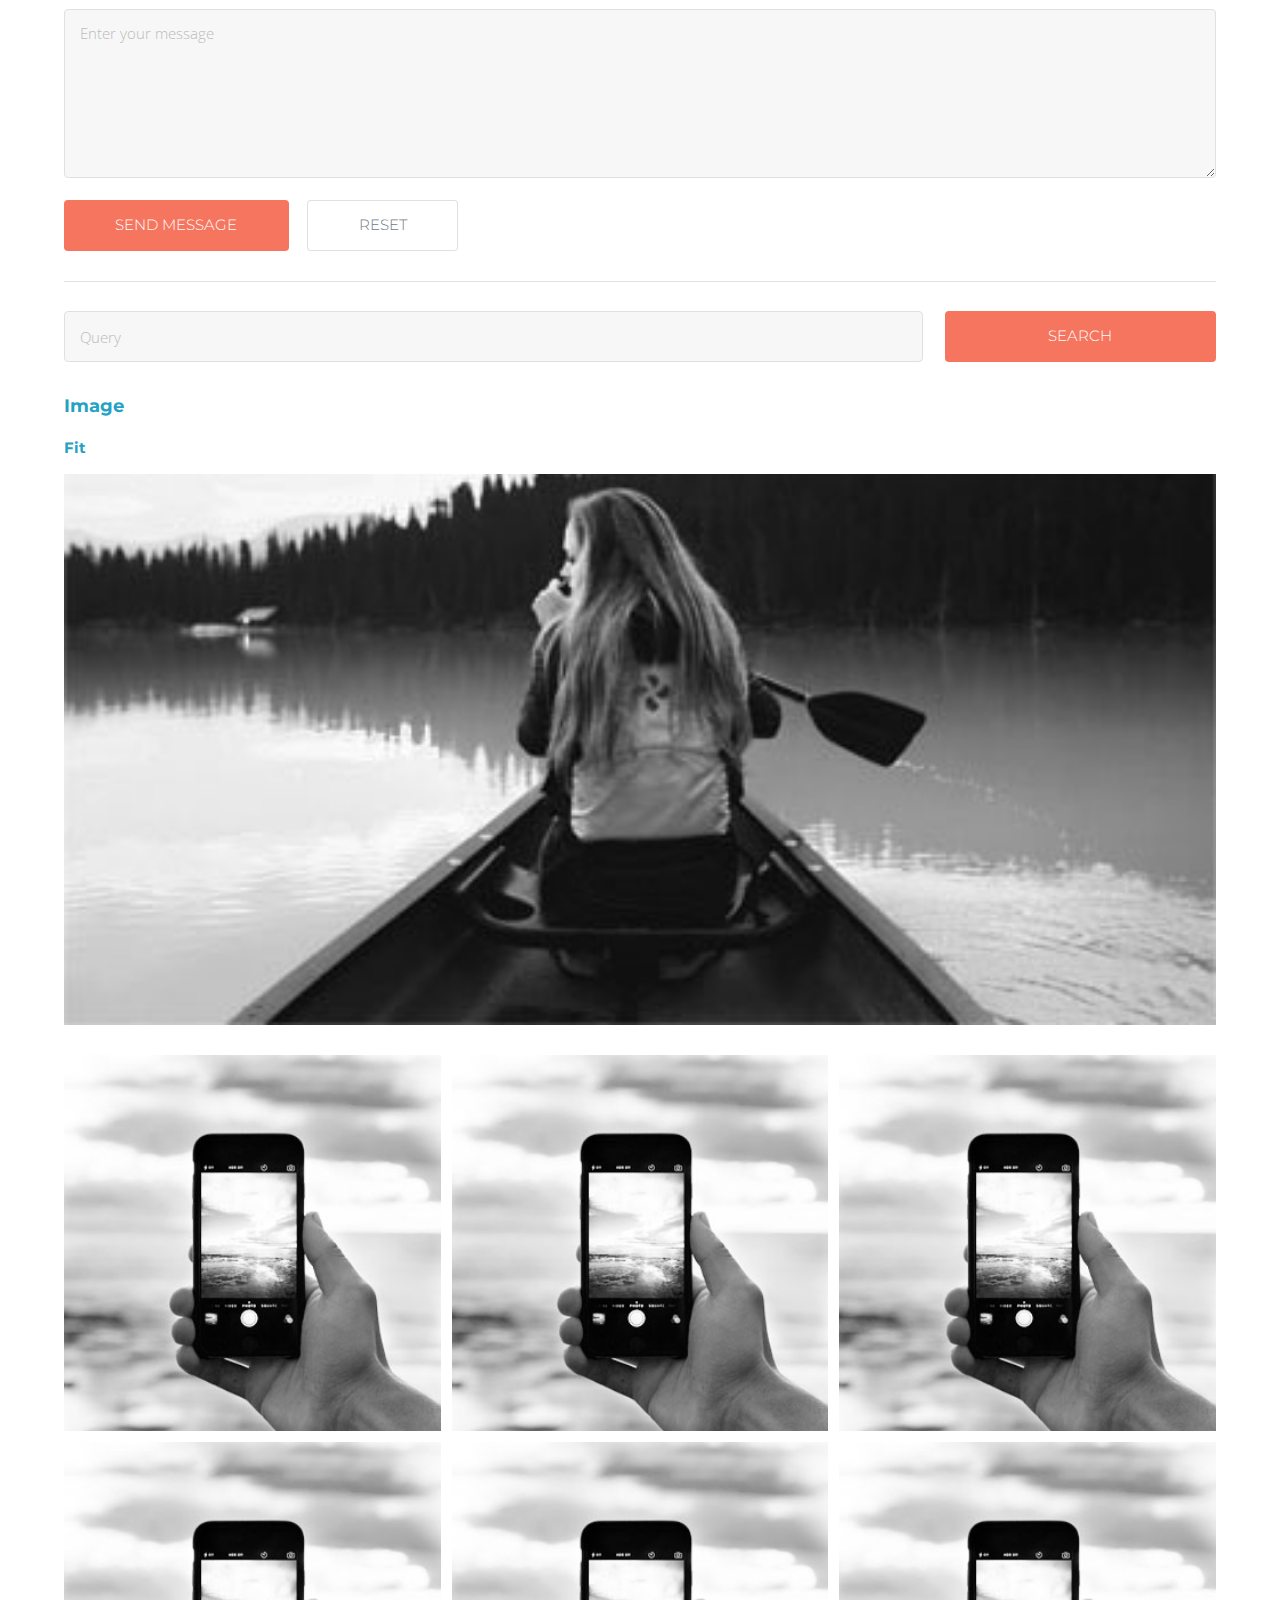
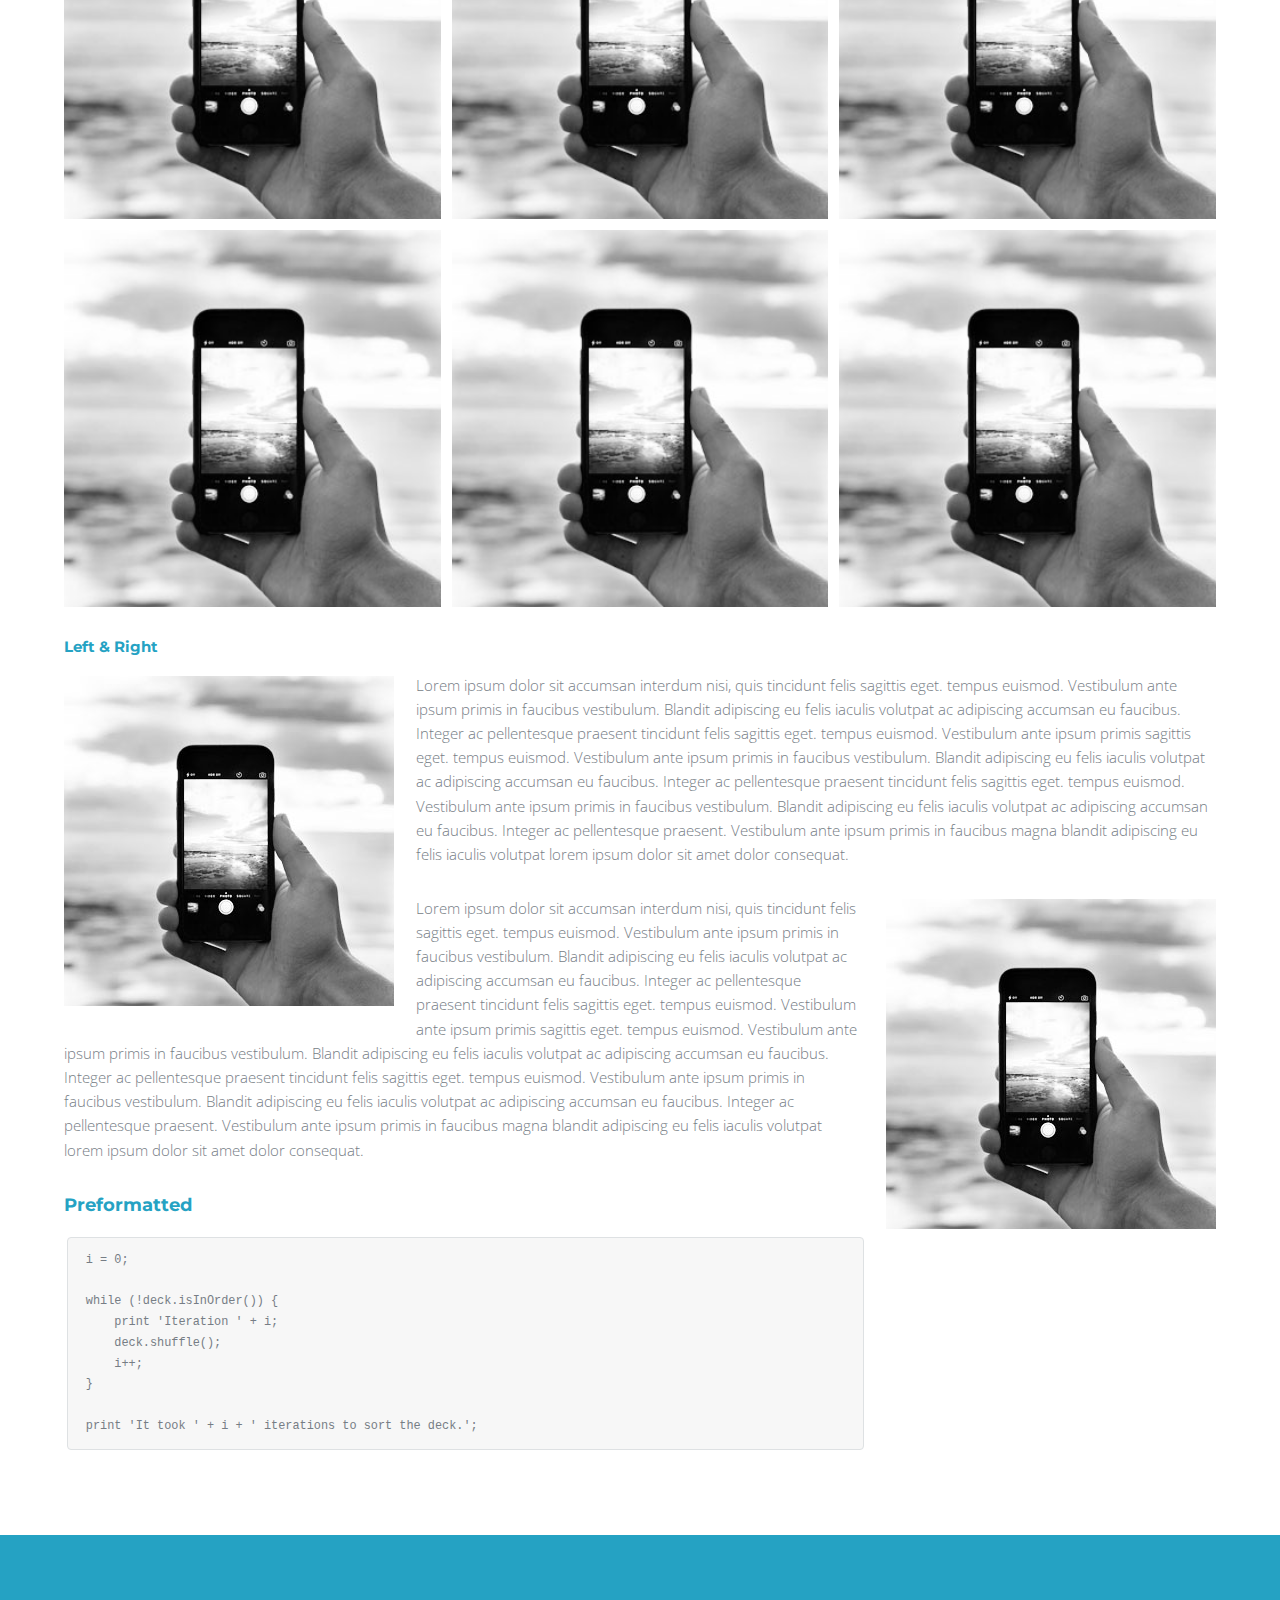
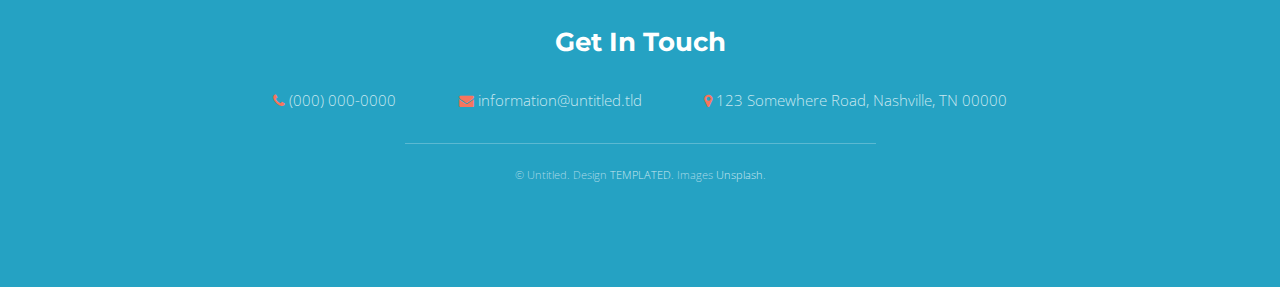
<file: AsterPlot/TravelLight-master/elements.html>
<!DOCTYPE HTML>
<!--
	Intensify by TEMPLATED
	templated.co @templatedco
	Released for free under the Creative Commons Attribution 3.0 license (templated.co/license)
-->
<html>
	<head>
		<title>Elements - Intensify by TEMPLATED</title>
		<meta charset="utf-8" />
		<meta name="viewport" content="width=device-width, initial-scale=1" />
		<link rel="stylesheet" href="assets/css/main.css" />
	</head>
	<body class="subpage">

		<!-- Header -->
			<header id="header">
				<nav class="left">
					<a href="#menu"><span>Menu</span></a>
				</nav>
				<a href="index.html" class="logo">intensify</a>
				<nav class="right">
					<a href="#" class="button alt">Log in</a>
				</nav>
			</header>

		<!-- Menu -->
			<nav id="menu">
				<ul class="links">
					<li><a href="index.html">Home</a></li>
					<li><a href="generic.html">Generic</a></li>
					<li><a href="elements.html">Elements</a></li>
				</ul>
				<ul class="actions vertical">
					<li><a href="#" class="button fit">Login</a></li>
				</ul>
			</nav>

		<!-- Main -->
			<section id="main" class="wrapper">
				<div class="inner">
					<header class="align-center">
						<h1>Elements</h1>
						<p>Aliquam erat volutpat nam dui </p>
					</header>

					<!-- Content -->
						<h2 id="content">Sample Content</h2>
						<p>Praesent ac adipiscing ullamcorper semper ut amet ac risus. Lorem sapien ut odio odio nunc. Ac adipiscing nibh porttitor erat risus justo adipiscing adipiscing amet placerat accumsan. Vis. Faucibus odio magna tempus adipiscing a non. In mi primis arcu ut non accumsan vivamus ac blandit adipiscing adipiscing arcu metus praesent turpis eu ac lacinia nunc ac commodo gravida adipiscing eget accumsan ac nunc adipiscing adipiscing.</p>
						<div class="row">
							<div class="6u 12u$(small)">
								<h3>Sem turpis amet semper</h3>
								<p>Nunc lacinia ante nunc ac lobortis. Interdum adipiscing gravida odio porttitor sem non mi integer non faucibus ornare mi ut ante amet placerat aliquet. Volutpat commodo eu sed ante lacinia. Sapien a lorem in integer ornare praesent commodo adipiscing arcu in massa commodo lorem accumsan at odio massa ac ac. Semper adipiscing varius montes viverra nibh in adipiscing blandit tempus accumsan.</p>
							</div>
							<div class="6u$ 12u$(small)">
								<h3>Magna odio tempus commodo</h3>
								<p>In arcu accumsan arcu adipiscing accumsan orci ac. Felis id enim aliquet. Accumsan ac integer lobortis commodo ornare aliquet accumsan erat tempus amet porttitor. Ante commodo blandit adipiscing integer semper orci eget. Faucibus commodo adipiscing mi eu nullam accumsan morbi arcu ornare odio mi adipiscing nascetur lacus ac interdum morbi accumsan vis mi accumsan ac praesent.</p>
							</div>
							<!-- Break -->
							<div class="4u 12u$(medium)">
								<h3>Interdum sapien gravida</h3>
								<p>Nunc lacinia ante nunc ac lobortis. Interdum adipiscing gravida odio porttitor sem non mi integer non faucibus ornare mi ut ante amet placerat aliquet. Volutpat eu sed ante lacinia sapien lorem accumsan varius montes viverra nibh in adipiscing blandit tempus accumsan.</p>
							</div>
							<div class="4u 12u$(medium)">
								<h3>Faucibus consequat lorem</h3>
								<p>Nunc lacinia ante nunc ac lobortis. Interdum adipiscing gravida odio porttitor sem non mi integer non faucibus ornare mi ut ante amet placerat aliquet. Volutpat eu sed ante lacinia sapien lorem accumsan varius montes viverra nibh in adipiscing blandit tempus accumsan.</p>
							</div>
							<div class="4u$ 12u$(medium)">
								<h3>Accumsan montes viverra</h3>
								<p>Nunc lacinia ante nunc ac lobortis. Interdum adipiscing gravida odio porttitor sem non mi integer non faucibus ornare mi ut ante amet placerat aliquet. Volutpat eu sed ante lacinia sapien lorem accumsan varius montes viverra nibh in adipiscing blandit tempus accumsan.</p>
							</div>
						</div>

					<hr class="major" />

					<!-- Elements -->
						<h2 id="elements">Elements</h2>
						<div class="row 200%">
							<div class="12u">

								<!-- Text stuff -->
									<h3>Text</h3>
									<p>This is <b>bold</b> and this is <strong>strong</strong>. This is <i>italic</i> and this is <em>emphasized</em>.
									This is <sup>superscript</sup> text and this is <sub>subscript</sub> text.
									This is <u>underlined</u> and this is code: <code>for (;;) { ... }</code>.</p>
									<hr />
									<h2>Heading Level 2</h2>
									<h3>Heading Level 3</h3>
									<h4>Heading Level 4</h4>
									<h5>Heading Level 5</h5>
									<h6>Heading Level 6</h6>
									<hr />
									<header>
										<h2>Heading with a Subtitle</h2>
										<p>Lorem ipsum dolor sit amet nullam id egestas urna aliquam</p>
									</header>
									<p>Nunc lacinia ante nunc ac lobortis. Interdum adipiscing gravida odio porttitor sem non mi integer non faucibus ornare mi ut ante amet placerat aliquet. Volutpat eu sed ante lacinia sapien lorem accumsan varius montes viverra nibh in adipiscing blandit tempus accumsan.</p>
									<header>
										<h3>Heading with a Subtitle</h3>
										<p>Lorem ipsum dolor sit amet nullam id egestas urna aliquam</p>
									</header>
									<p>Nunc lacinia ante nunc ac lobortis. Interdum adipiscing gravida odio porttitor sem non mi integer non faucibus ornare mi ut ante amet placerat aliquet. Volutpat eu sed ante lacinia sapien lorem accumsan varius montes viverra nibh in adipiscing blandit tempus accumsan.</p>
									<header>
										<h4>Heading with a Subtitle</h4>
										<p>Lorem ipsum dolor sit amet nullam id egestas urna aliquam</p>
									</header>
									<p>Nunc lacinia ante nunc ac lobortis. Interdum adipiscing gravida odio porttitor sem non mi integer non faucibus ornare mi ut ante amet placerat aliquet. Volutpat eu sed ante lacinia sapien lorem accumsan varius montes viverra nibh in adipiscing blandit tempus accumsan.</p>

								<!-- Lists -->
									<h3>Lists</h3>
									<div class="row">
										<div class="6u 12u$(small)">

											<h4>Unordered</h4>
											<ul>
												<li>Dolor pulvinar etiam magna etiam.</li>
												<li>Sagittis adipiscing lorem eleifend.</li>
												<li>Felis enim feugiat dolore viverra.</li>
											</ul>

											<h4>Alternate</h4>
											<ul class="alt">
												<li>Dolor pulvinar etiam magna etiam.</li>
												<li>Sagittis adipiscing lorem eleifend.</li>
												<li>Felis enim feugiat dolore viverra.</li>
											</ul>

										</div>
										<div class="6u$ 12u$(small)">

											<h4>Ordered</h4>
											<ol>
												<li>Dolor pulvinar etiam magna etiam.</li>
												<li>Etiam vel felis at lorem sed viverra.</li>
												<li>Felis enim feugiat dolore viverra.</li>
												<li>Dolor pulvinar etiam magna etiam.</li>
												<li>Etiam vel felis at lorem sed viverra.</li>
												<li>Felis enim feugiat dolore viverra.</li>
											</ol>

											<h4>Icons</h4>
											<ul class="icons">
												<li><a href="#" class="icon fa-twitter"><span class="label">Twitter</span></a></li>
												<li><a href="#" class="icon fa-facebook"><span class="label">Facebook</span></a></li>
												<li><a href="#" class="icon fa-instagram"><span class="label">Instagram</span></a></li>
												<li><a href="#" class="icon fa-github"><span class="label">Github</span></a></li>
												<li><a href="#" class="icon fa-dribbble"><span class="label">Dribbble</span></a></li>
												<li><a href="#" class="icon fa-tumblr"><span class="label">Tumblr</span></a></li>
											</ul>

										</div>
									</div>
									<h4>Definition</h4>
									<dl>
										<dt>Item 1</dt>
										<dd>
											<p>Lorem ipsum dolor vestibulum ante ipsum primis in faucibus vestibulum. Blandit adipiscing eu felis iaculis volutpat ac adipiscing accumsan eu faucibus. Integer ac pellentesque praesent.</p>
										</dd>
										<dt>Item 2</dt>
										<dd>
											<p>Lorem ipsum dolor vestibulum ante ipsum primis in faucibus vestibulum. Blandit adipiscing eu felis iaculis volutpat ac adipiscing accumsan eu faucibus. Integer ac pellentesque praesent.</p>
										</dd>
										<dt>Item 3</dt>
										<dd>
											<p>Lorem ipsum dolor vestibulum ante ipsum primis in faucibus vestibulum. Blandit adipiscing eu felis iaculis volutpat ac adipiscing accumsan eu faucibus. Integer ac pellentesque praesent.</p>
										</dd>
									</dl>

									<h4>Actions</h4>
									<ul class="actions">
										<li><a href="#" class="button special">Default</a></li>
										<li><a href="#" class="button">Default</a></li>
										<li><a href="#" class="button alt">Default</a></li>
									</ul>
									<ul class="actions small">
										<li><a href="#" class="button special small">Small</a></li>
										<li><a href="#" class="button small">Small</a></li>
										<li><a href="#" class="button alt small">Small</a></li>
									</ul>
									<div class="row">
										<div class="3u 12u$(small)">
											<ul class="actions vertical">
												<li><a href="#" class="button special">Default</a></li>
												<li><a href="#" class="button">Default</a></li>
												<li><a href="#" class="button alt">Default</a></li>
											</ul>
										</div>
										<div class="3u 12u$(small)">
											<ul class="actions vertical small">
												<li><a href="#" class="button special small">Small</a></li>
												<li><a href="#" class="button small">Small</a></li>
												<li><a href="#" class="button alt small">Small</a></li>
											</ul>
										</div>
										<div class="3u 12u$(small)">
											<ul class="actions vertical">
												<li><a href="#" class="button special fit">Default</a></li>
												<li><a href="#" class="button fit">Default</a></li>
												<li><a href="#" class="button alt fit">Default</a></li>
											</ul>
										</div>
										<div class="3u$ 12u$(small)">
											<ul class="actions vertical small">
												<li><a href="#" class="button special small fit">Small</a></li>
												<li><a href="#" class="button small fit">Small</a></li>
												<li><a href="#" class="button alt small fit">Small</a></li>
											</ul>
										</div>
									</div>

								<!-- Blockquote -->
									<h3>Blockquote</h3>
									<blockquote>Fringilla nisl. Donec accumsan interdum nisi, quis tincidunt felis sagittis eget tempus euismod. Vestibulum ante ipsum primis in faucibus vestibulum. Blandit adipiscing eu felis iaculis volutpat ac adipiscing accumsan faucibus. Vestibulum ante ipsum primis in faucibus vestibulum. Blandit adipiscing eu felis.</blockquote>

								<!-- Table -->
									<h3>Table</h3>

									<h4>Default</h4>
									<div class="table-wrapper">
										<table>
											<thead>
												<tr>
													<th>Name</th>
													<th>Description</th>
													<th>Price</th>
												</tr>
											</thead>
											<tbody>
												<tr>
													<td>Item 1</td>
													<td>Ante turpis integer aliquet porttitor.</td>
													<td>29.99</td>
												</tr>
												<tr>
													<td>Item 2</td>
													<td>Vis ac commodo adipiscing arcu aliquet.</td>
													<td>19.99</td>
												</tr>
												<tr>
													<td>Item 3</td>
													<td> Morbi faucibus arcu accumsan lorem.</td>
													<td>29.99</td>
												</tr>
												<tr>
													<td>Item 4</td>
													<td>Vitae integer tempus condimentum.</td>
													<td>19.99</td>
												</tr>
												<tr>
													<td>Item 5</td>
													<td>Ante turpis integer aliquet porttitor.</td>
													<td>29.99</td>
												</tr>
											</tbody>
											<tfoot>
												<tr>
													<td colspan="2"></td>
													<td>100.00</td>
												</tr>
											</tfoot>
										</table>
									</div>

									<h4>Alternate</h4>
									<div class="table-wrapper">
										<table class="alt">
											<thead>
												<tr>
													<th>Name</th>
													<th>Description</th>
													<th>Price</th>
												</tr>
											</thead>
											<tbody>
												<tr>
													<td>Item 1</td>
													<td>Ante turpis integer aliquet porttitor.</td>
													<td>29.99</td>
												</tr>
												<tr>
													<td>Item 2</td>
													<td>Vis ac commodo adipiscing arcu aliquet.</td>
													<td>19.99</td>
												</tr>
												<tr>
													<td>Item 3</td>
													<td> Morbi faucibus arcu accumsan lorem.</td>
													<td>29.99</td>
												</tr>
												<tr>
													<td>Item 4</td>
													<td>Vitae integer tempus condimentum.</td>
													<td>19.99</td>
												</tr>
												<tr>
													<td>Item 5</td>
													<td>Ante turpis integer aliquet porttitor.</td>
													<td>29.99</td>
												</tr>
											</tbody>
											<tfoot>
												<tr>
													<td colspan="2"></td>
													<td>100.00</td>
												</tr>
											</tfoot>
										</table>
									</div>

							</div>
							<div class="12u">

								<!-- Buttons -->
									<h3>Buttons</h3>
									<ul class="actions">
										<li><a href="#" class="button special">Special</a></li>
										<li><a href="#" class="button">Default</a></li>
										<li><a href="#" class="button alt">Alternate</a></li>
									</ul>
									<ul class="actions">
										<li><a href="#" class="button special big">Big</a></li>
										<li><a href="#" class="button">Default</a></li>
										<li><a href="#" class="button alt small">Small</a></li>
									</ul>
									<ul class="actions fit">
										<li><a href="#" class="button special fit">Fit</a></li>
										<li><a href="#" class="button fit">Fit</a></li>
										<li><a href="#" class="button alt fit">Fit</a></li>
									</ul>
									<ul class="actions fit small">
										<li><a href="#" class="button special fit small">Fit + Small</a></li>
										<li><a href="#" class="button fit small">Fit + Small</a></li>
										<li><a href="#" class="button alt fit small">Fit + Small</a></li>
									</ul>
									<ul class="actions">
										<li><a href="#" class="button special icon fa-search">Icon</a></li>
										<li><a href="#" class="button icon fa-download">Icon</a></li>
										<li><a href="#" class="button alt icon fa-check">Icon</a></li>
									</ul>
									<ul class="actions">
										<li><span class="button special disabled">Special</span></li>
										<li><span class="button disabled">Default</span></li>
										<li><span class="button alt disabled">Alternate</span></li>
									</ul>

								<!-- Form -->
									<h3>Form</h3>

									<form method="post" action="#">
										<div class="row uniform">
											<div class="6u 12u$(xsmall)">
												<input type="text" name="name" id="name" value="" placeholder="Name" />
											</div>
											<div class="6u$ 12u$(xsmall)">
												<input type="email" name="email" id="email" value="" placeholder="Email" />
											</div>
											<!-- Break -->
											<div class="12u$">
												<div class="select-wrapper">
													<select name="category" id="category">
														<option value="">- Category -</option>
														<option value="1">Manufacturing</option>
														<option value="1">Shipping</option>
														<option value="1">Administration</option>
														<option value="1">Human Resources</option>
													</select>
												</div>
											</div>
											<!-- Break -->
											<div class="4u 12u$(small)">
												<input type="radio" id="priority-low" name="priority" checked>
												<label for="priority-low">Low Priority</label>
											</div>
											<div class="4u 12u$(small)">
												<input type="radio" id="priority-normal" name="priority">
												<label for="priority-normal">Normal Priority</label>
											</div>
											<div class="4u$ 12u$(small)">
												<input type="radio" id="priority-high" name="priority">
												<label for="priority-high">High Priority</label>
											</div>
											<!-- Break -->
											<div class="6u 12u$(small)">
												<input type="checkbox" id="copy" name="copy">
												<label for="copy">Email me a copy of this message</label>
											</div>
											<div class="6u$ 12u$(small)">
												<input type="checkbox" id="human" name="human" checked>
												<label for="human">I am a human and not a robot</label>
											</div>
											<!-- Break -->
											<div class="12u$">
												<textarea name="message" id="message" placeholder="Enter your message" rows="6"></textarea>
											</div>
											<!-- Break -->
											<div class="12u$">
												<ul class="actions">
													<li><input type="submit" value="Send Message" /></li>
													<li><input type="reset" value="Reset" class="alt" /></li>
												</ul>
											</div>
										</div>
									</form>

									<hr />

									<form method="post" action="#">
										<div class="row uniform">
											<div class="9u 12u$(small)">
												<input type="text" name="query" id="query" value="" placeholder="Query" />
											</div>
											<div class="3u$ 12u$(small)">
												<input type="submit" value="Search" class="fit" />
											</div>
										</div>
									</form>

								<!-- Image -->
									<h3>Image</h3>

									<h4>Fit</h4>
									<span class="image fit"><img src="images/pic02.jpg" alt="" /></span>
									<div class="box alt">
										<div class="row 50% uniform">
											<div class="4u"><span class="image fit"><img src="images/pic01.jpg" alt="" /></span></div>
											<div class="4u"><span class="image fit"><img src="images/pic01.jpg" alt="" /></span></div>
											<div class="4u$"><span class="image fit"><img src="images/pic01.jpg" alt="" /></span></div>
											<!-- Break -->
											<div class="4u"><span class="image fit"><img src="images/pic01.jpg" alt="" /></span></div>
											<div class="4u"><span class="image fit"><img src="images/pic01.jpg" alt="" /></span></div>
											<div class="4u$"><span class="image fit"><img src="images/pic01.jpg" alt="" /></span></div>
											<!-- Break -->
											<div class="4u"><span class="image fit"><img src="images/pic01.jpg" alt="" /></span></div>
											<div class="4u"><span class="image fit"><img src="images/pic01.jpg" alt="" /></span></div>
											<div class="4u$"><span class="image fit"><img src="images/pic01.jpg" alt="" /></span></div>
										</div>
									</div>

									<h4>Left &amp; Right</h4>
									<p><span class="image left"><img src="images/pic01.jpg" alt="" /></span>Lorem ipsum dolor sit accumsan interdum nisi, quis tincidunt felis sagittis eget. tempus euismod. Vestibulum ante ipsum primis in faucibus vestibulum. Blandit adipiscing eu felis iaculis volutpat ac adipiscing accumsan eu faucibus. Integer ac pellentesque praesent tincidunt felis sagittis eget. tempus euismod. Vestibulum ante ipsum primis sagittis eget. tempus euismod. Vestibulum ante ipsum primis in faucibus vestibulum. Blandit adipiscing eu felis iaculis volutpat ac adipiscing accumsan eu faucibus. Integer ac pellentesque praesent tincidunt felis sagittis eget. tempus euismod. Vestibulum ante ipsum primis in faucibus vestibulum. Blandit adipiscing eu felis iaculis volutpat ac adipiscing accumsan eu faucibus. Integer ac pellentesque praesent. Vestibulum ante ipsum primis in faucibus magna blandit adipiscing eu felis iaculis volutpat lorem ipsum dolor sit amet dolor consequat.</p>
									<p><span class="image right"><img src="images/pic01.jpg" alt="" /></span>Lorem ipsum dolor sit accumsan interdum nisi, quis tincidunt felis sagittis eget. tempus euismod. Vestibulum ante ipsum primis in faucibus vestibulum. Blandit adipiscing eu felis iaculis volutpat ac adipiscing accumsan eu faucibus. Integer ac pellentesque praesent tincidunt felis sagittis eget. tempus euismod. Vestibulum ante ipsum primis sagittis eget. tempus euismod. Vestibulum ante ipsum primis in faucibus vestibulum. Blandit adipiscing eu felis iaculis volutpat ac adipiscing accumsan eu faucibus. Integer ac pellentesque praesent tincidunt felis sagittis eget. tempus euismod. Vestibulum ante ipsum primis in faucibus vestibulum. Blandit adipiscing eu felis iaculis volutpat ac adipiscing accumsan eu faucibus. Integer ac pellentesque praesent. Vestibulum ante ipsum primis in faucibus magna blandit adipiscing eu felis iaculis volutpat lorem ipsum dolor sit amet dolor consequat.</p>

								<!-- Preformatted Code -->
									<h3>Preformatted</h3>
									<pre><code>i = 0;

while (!deck.isInOrder()) {
    print 'Iteration ' + i;
    deck.shuffle();
    i++;
}

print 'It took ' + i + ' iterations to sort the deck.';
</code></pre>

							</div>
						</div>

				</div>
			</section>

		<!-- Footer -->
			<footer id="footer">
				<div class="inner">
					<h2>Get In Touch</h2>
					<ul class="actions">
						<li><span class="icon fa-phone"></span> <a href="#">(000) 000-0000</a></li>
						<li><span class="icon fa-envelope"></span> <a href="#">information@untitled.tld</a></li>
						<li><span class="icon fa-map-marker"></span> 123 Somewhere Road, Nashville, TN 00000</li>
					</ul>
				</div>
				<div class="copyright">
					&copy; Untitled. Design <a href="https://templated.co">TEMPLATED</a>. Images <a href="https://unsplash.com">Unsplash</a>.
				</div>
			</footer>

		<!-- Scripts -->
			<script src="assets/js/jquery.min.js"></script>
			<script src="assets/js/jquery.scrolly.min.js"></script>
			<script src="assets/js/skel.min.js"></script>
			<script src="assets/js/util.js"></script>
			<script src="assets/js/main.js"></script>

	</body>
</html>
</file>
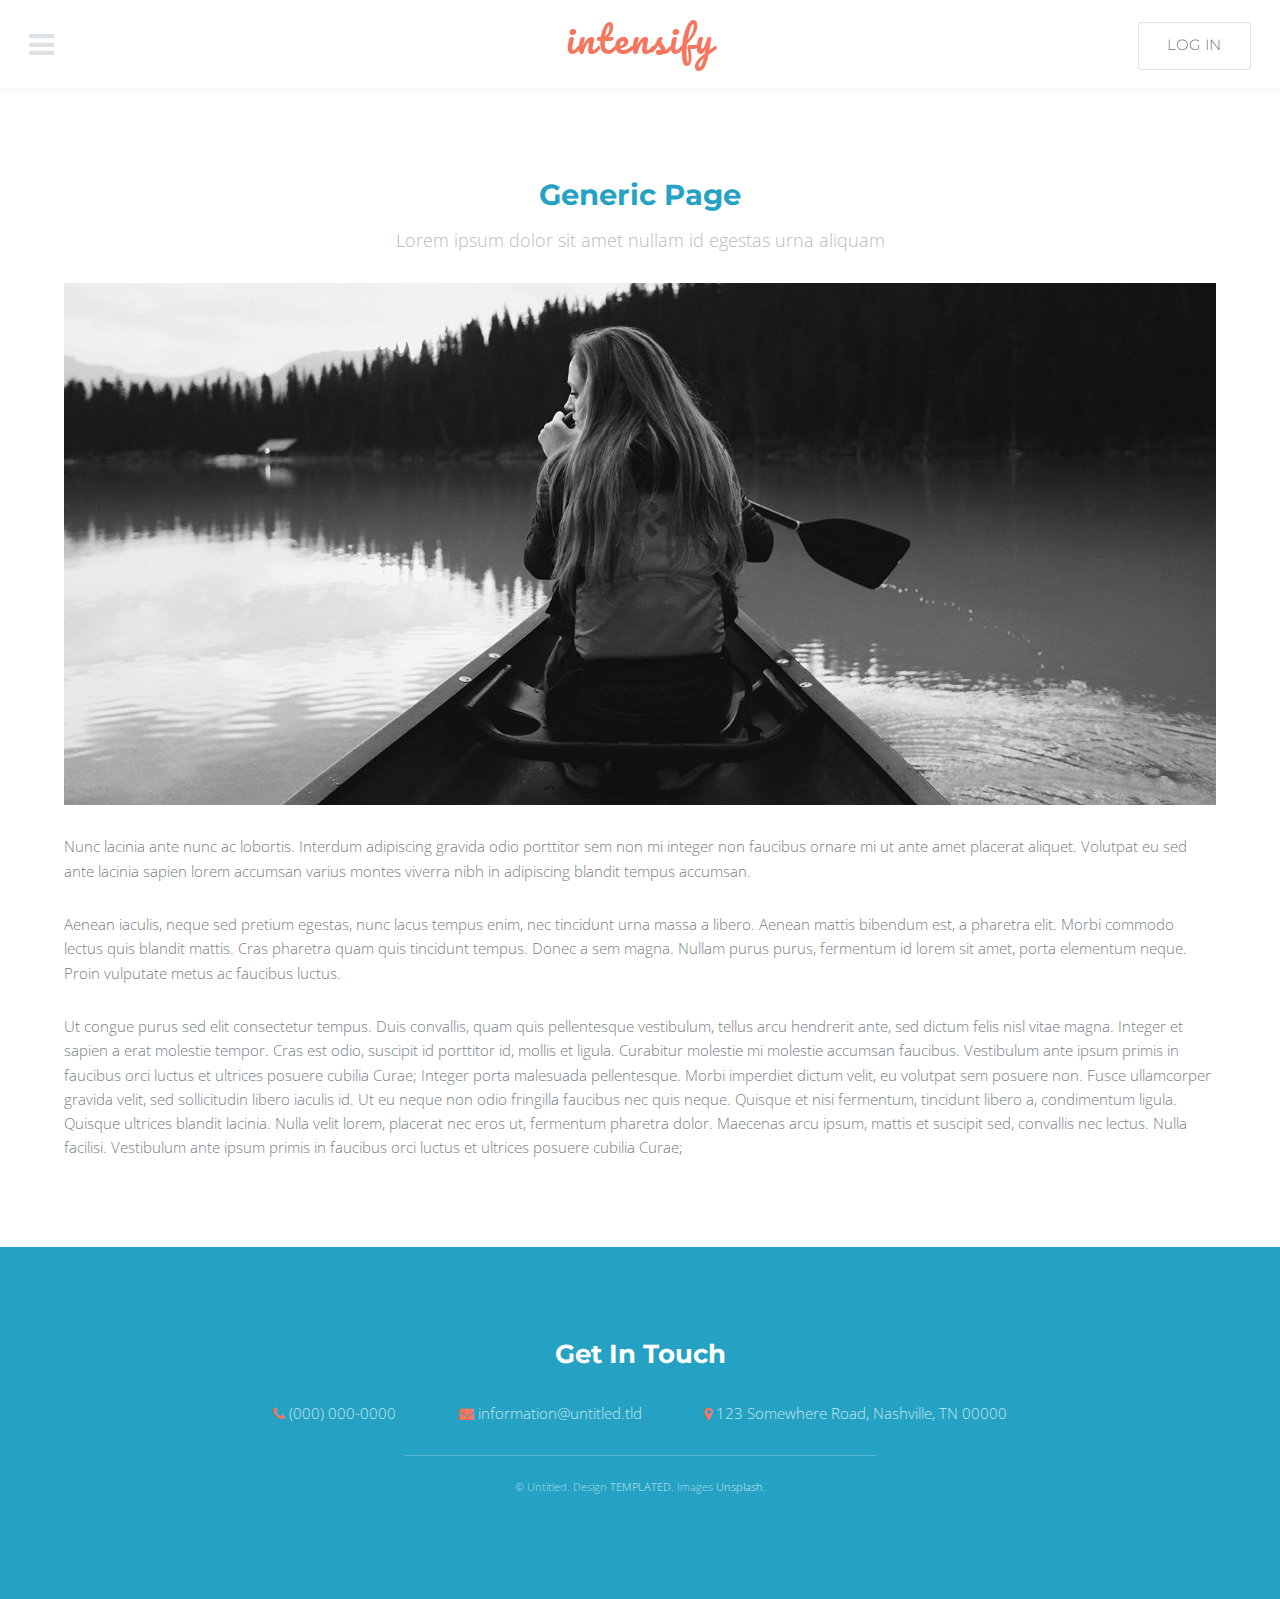
<file: AsterPlot/TravelLight-master/generic.html>
<!DOCTYPE HTML>
<!--
	Intensify by TEMPLATED
	templated.co @templatedco
	Released for free under the Creative Commons Attribution 3.0 license (templated.co/license)
-->
<html>
	<head>
		<title>Generic - Intensify by TEMPLATED</title>
		<meta charset="utf-8" />
		<meta name="viewport" content="width=device-width, initial-scale=1" />
		<link rel="stylesheet" href="assets/css/main.css" />
	</head>
	<body class="subpage">

		<!-- Header -->
			<header id="header">
				<nav class="left">
					<a href="#menu"><span>Menu</span></a>
				</nav>
				<a href="index.html" class="logo">intensify</a>
				<nav class="right">
					<a href="#" class="button alt">Log in</a>
				</nav>
			</header>

		<!-- Menu -->
			<nav id="menu">
				<ul class="links">
					<li><a href="index.html">Home</a></li>
					<li><a href="generic.html">Generic</a></li>
					<li><a href="elements.html">Elements</a></li>
				</ul>
				<ul class="actions vertical">
					<li><a href="#" class="button fit">Login</a></li>
				</ul>
			</nav>

		<!-- Main -->
			<section id="main" class="wrapper">
				<div class="inner">
					<header class="align-center">
						<h1>Generic Page</h1>
						<p>Lorem ipsum dolor sit amet nullam id egestas urna aliquam</p>
					</header>
					<div class="image fit">
						<img src="images/pic05.jpg" alt="" />
					</div>
					<p>Nunc lacinia ante nunc ac lobortis. Interdum adipiscing gravida odio porttitor sem non mi integer non faucibus ornare mi ut ante amet placerat aliquet. Volutpat eu sed ante lacinia sapien lorem accumsan varius montes viverra nibh in adipiscing blandit tempus accumsan.</p>
					<p> Aenean iaculis, neque sed pretium egestas, nunc lacus tempus enim, nec tincidunt urna massa a libero. Aenean mattis bibendum est, a pharetra elit. Morbi commodo lectus quis blandit mattis. Cras pharetra quam quis tincidunt tempus. Donec a sem magna. Nullam purus purus, fermentum id lorem sit amet, porta elementum neque. Proin vulputate metus ac faucibus luctus.</p>
					<p>Ut congue purus sed elit consectetur tempus. Duis convallis, quam quis pellentesque vestibulum, tellus arcu hendrerit ante, sed dictum felis nisl vitae magna. Integer et sapien a erat molestie tempor. Cras est odio, suscipit id porttitor id, mollis et ligula. Curabitur molestie mi molestie accumsan faucibus. Vestibulum ante ipsum primis in faucibus orci luctus et ultrices posuere cubilia Curae; Integer porta malesuada pellentesque. Morbi imperdiet dictum velit, eu volutpat sem posuere non. Fusce ullamcorper gravida velit, sed sollicitudin libero iaculis id. Ut eu neque non odio fringilla faucibus nec quis neque. Quisque et nisi fermentum, tincidunt libero a, condimentum ligula. Quisque ultrices blandit lacinia. Nulla velit lorem, placerat nec eros ut, fermentum pharetra dolor. Maecenas arcu ipsum, mattis et suscipit sed, convallis nec lectus. Nulla facilisi. Vestibulum ante ipsum primis in faucibus orci luctus et ultrices posuere cubilia Curae; </p>
				</div>
			</section>

		<!-- Footer -->
			<footer id="footer">
				<div class="inner">
					<h2>Get In Touch</h2>
					<ul class="actions">
						<li><span class="icon fa-phone"></span> <a href="#">(000) 000-0000</a></li>
						<li><span class="icon fa-envelope"></span> <a href="#">information@untitled.tld</a></li>
						<li><span class="icon fa-map-marker"></span> 123 Somewhere Road, Nashville, TN 00000</li>
					</ul>
				</div>
				<div class="copyright">
					&copy; Untitled. Design <a href="https://templated.co">TEMPLATED</a>. Images <a href="https://unsplash.com">Unsplash</a>.
				</div>
			</footer>

		<!-- Scripts -->
			<script src="assets/js/jquery.min.js"></script>
			<script src="assets/js/jquery.scrolly.min.js"></script>
			<script src="assets/js/skel.min.js"></script>
			<script src="assets/js/util.js"></script>
			<script src="assets/js/main.js"></script>

	</body>
</html>
</file>
<file: css/style.css>
/* Website Template by freewebsitetemplates.com */
@font-face {
	font-family: 'Conv_BreeSerif-Regular';
	src: url('../fonts/BreeSerif/BreeSerif-Regular.eot');
	src: url('../fonts/BreeSerif/BreeSerif-Regular.woff') format('woff'), url('../fonts/BreeSerif/BreeSerif-Regular.ttf') format('truetype'), url('../BreeSerif/fonts/BreeSerif-Regular.svg') format('svg');
}
@font-face {
	font-family: 'Conv_DeliusUnicase-Bold';
	src: url('../fonts/DeliusUnicase/DeliusUnicase-Bold.eot');
	src: url('../fonts/DeliusUnicase/DeliusUnicase-Bold.woff') format('woff'), url('../fonts/DeliusUnicase/DeliusUnicase-Bold.ttf') format('truetype'), url('../fonts/DeliusUnicase/DeliusUnicase-Bold.svg') format('svg');
}
@font-face {
	font-family: 'Conv_Lobster';
	src: url('../fonts/Lobster/Lobster.eot');
	src: url('../fonts/Lobster/Lobster.woff') format('woff'), url('../fonts/Lobster/Lobster.ttf') format('truetype'), url('../fonts/Lobster/Lobster.svg') format('svg');
}
body {
	background: url(../images/bg-body.jpg) repeat 0 0;
	font-family: "Times New Roman", Times, serif;
	font-size: 16px;
	margin: 0;
	padding: 0;
}
#background {
	background: url(../images/bg-page.png) no-repeat top center;
	margin: 0;
	min-width: 960px;
	padding: 0;
}
#page {
	margin: 0 auto;
	overflow: hidden;
	padding: 0;
	width: 960px;
}
#sidebar {
	float: left;
	margin: 0;
	padding: 46px 15px 0 0;
	width: 145px;
}
#sidebar div {
	padding: 0 0 40px;
}
#sidebar a.logo {
	display: block;
	margin: 0;
	padding: 0;
}
#sidebar a.logo img {
	display: block;
	border: 0;
}
#sidebar h3 {
	color: #b1b0b0;
	font-size: 23px;
	font-weight: normal;
	letter-spacing: 1px;
	margin: 0;
	padding: 0 0 5px;
	text-align: right;
	text-transform: uppercase;
	text-shadow: 0 -1px 0 #000;
}
#sidebar ul {
	margin: 0;
	padding: 0;
}
#sidebar ul li {
	color: #b1b0b0;
	list-style: none;
	margin: 0;
	padding: 5px 0;
	text-align: right;
	text-shadow: 0 -1px 0 #000;
}
#sidebar ul li a {
	display: block;
	text-align: right;
}
#sidebar ul.navigation {
	margin: 0;
	padding: 30px 0 160px;
}
#sidebar ul.navigation li {
	list-style: none;
	margin: 0;
	padding: 12px 0;
	text-align: right;
}
#sidebar ul.navigation li a {
	color: #b1b0b0;
	display: inline;
	letter-spacing: 3px;
	margin: 0;
	padding: 0;
	text-align: right;
	text-decoration: none;
	text-shadow: -3px -2px 1px #300c05;
}
#sidebar ul.navigation li a:hover {
	color: #dfcb79;
}
#sidebar ul.navigation li.selected a {
	background: url(../images/bg-menu-selected.gif) repeat-x bottom left;
	color: #dfcb79;
}
#sidebar ul.navigation #link1 a, #sidebar ul.navigation #link4 a {
	font-family: 'Conv_DeliusUnicase-Bold';
	font-weight: normal;
}
#sidebar ul.navigation #link2 a, #sidebar ul.navigation #link5 a {
	font-family: 'Conv_BreeSerif-Regular';
	font-weight: normal;
}
#sidebar ul.navigation #link3 a, #sidebar ul.navigation #link6 a {
	font-family: 'Conv_Lobster';
	font-weight: normal;
}
#sidebar ul.navigation #link1 a, #sidebar ul.navigation #link2 a {
	font-size: 24px;
}
#sidebar ul.navigation #link3 a {
	font-size: 20px;
}
#sidebar ul.navigation #link4 a {
	font-size: 18px;
}
#sidebar ul.navigation #link5 a {
	font-size: 25px;
}
#sidebar ul.navigation #link6 a {
	font-size: 18px;
}
#sidebar ul.navigation li a span {
	display: block;
	margin: 0;
	padding: 0;
}
#sidebar ul.navigation li a small {
	font-size: 14px;
}
#sidebar ul li.facebook a, #sidebar ul li.twitter a, #sidebar ul li.googleplus a {
	background: url(../images/icons.png) no-repeat;
	display: block;
	height: 53px;
	margin: 0 0 0 92px;
	padding: 0;
	text-indent: -99999px;
	text-align: left;
	width: 53px;
}
#sidebar ul li.facebook a {
	background-position: 0 0;
}
#sidebar ul li.facebook a:hover {
	background-position: -63px 0;
}
#sidebar ul li.twitter a {
	background-position: 0 -57px;
}
#sidebar ul li.twitter a:hover {
	background-position: -62px -57px;
}
#sidebar ul li.googleplus a {
	background-position: 0 -175px;
}
#sidebar ul li.googleplus a:hover {
	background-position: -61px -175px;
}
#sidebar .copyright {
	margin: 0;
	padding: 140px 0 0;
}
#sidebar .copyright p {
	color: #6c6c6c;
	font-family: Arial, Helvetica, sans-serif;
	font-size: 12px;
	letter-spacing: 1px;
	line-height: 20px;
	margin: 0;
	padding: 0;
	text-align: right;
}
#sidebar .copyright p span {
	display: block;
}
#content {
	background: url(../images/bg-content.png) repeat-y top center;
	float: left;
	margin: 70px 0 0;
	min-height: 1337px;
	padding: 0 0 30px 0;
	position: relative;
	width: 800px;
}
#content > span {
	background: url(../images/icons.png) no-repeat 0 -114px;
	display: block;
	height: 56px;
	position: absolute;
	right: 20px;
	top: 8px;
	width: 56px;
	z-index: 5;
}
#content .header {
	/*background: url(../images/bg-content-header.png) no-repeat top left;*/
	height: 536px;
	left: 0;
	margin: 0;
	overflow: hidden;
	padding: 17px 0 0 10px;
	position: absolute;
	top: -45px;
	width: 800px;
}
#content .header img {
	display: block;
}
#content .body {
	background: #faf7ed url(../images/frame-top.gif) no-repeat top center;
	border: 1px solid #dfd7c3;
	left: 39px;
	margin: 0;
	padding: 0;
	position: absolute;
	;
	top: 433px;
	width: 720px;
	z-index: 3;
}
#content .body .section {
	background: url(../images/frame-bottom.gif) no-repeat bottom center;
	margin: 0;
	overflow: hidden;
	padding: 16px 0;
}
#content .body .section .article {
	float: left;
	margin: 0;
	padding: 0 30px;
	width: 300px;
}
#content .body .section .article:first-child {
	background: url(../images/center-border.gif) repeat-y top right;
}
#content .body ul {
	margin: 0;
	padding: 0 0 20px;
}
#content .body ul li {
	list-style: none;
	margin: 0;
	padding: 0;
}
#content .body ul li div {
	overflow: hidden;
}
#content .body ul li div a {
	display: block;
	float: left;
}
#content .body ul li div a:hover {
	opacity: 0.8;
}
#content .body ul li div img {
	border: 1px solid #c9c1ad;
	display: block;
	margin: 7px 0 0;
}
#content .body ul li div p {
	color: #8f7c68;
	float: left;
	line-height: 24px;
	letter-spacing: 1px;
	margin: 0;
	padding: 0 0 0 20px;
	text-align: left;
	width: 170px;
}
#content .body ul li div p a {
	color: #8f7c68;
	display: inline;
	float: none;
}
#content .body ul li div p a:hover {
	color: #413425;
}
#content .body h3 {
	color: #ff8400;
	font-size: 26px;
	font-weight: normal;
	line-height: 36px;
	margin: 0;
	padding: 15px 0 10px;
	text-transform: uppercase;
}
#content .body h4 {
	color: #aaa085;
	font-family: Arial, Helvetica, sans-serif;
	font-size: 14px;
	font-weight: normal;
	margin: 0;
	padding: 15px 0 0;
	text-transform: uppercase;
}
#content .body p {
	margin: 0;
	padding: 0;
}
#content .footer {
	margin: 0;
	overflow: hidden;
	padding: 900px 0 0;
}
#content .footer div {
	float: left;
	margin: 0;
	padding: 0 0 0 40px;
	width: 370px;
}
#content .footer div h1 {
	color: #ff8400;
	font-family: Georgia, serif;
	font-size: 62px;
	font-weight: normal;
	line-height: 74px;
	margin: 0;
	padding: 0;
}
#content .footer div p {
	color: #846e4f;
	line-height: 30px;
	margin: 0;
	padding: 0;
}
#content .footer div p a {
	color: #846e4f;
}
#content .footer div p a:hover {
	color: #815c28;
}
#content .footer div h1 span {
	display: block;
}
#content .footer form {
	background: url(../images/bg-form.png) no-repeat top right;
	float: left;
	height: 362px;
	margin: 30px 0 0;
	padding: 45px 0 0 60px;
	width: 330px;
}
#content .footer form h3 {
	color: #432c0a;
	font-family: "Times New Roman", Times, serif;
	font-size: 24px;
	margin: 0;
	padding: 0 0 15px;
	text-transform: capitalize;
	text-shadow: 0 1px 0 #c5af8a;
}
#content .footer form input, #content .footer form textarea {
	border-top: 1px solid #917648;
	border-right: 0;
	border-bottom: 0;
	border-left: 0;
	color: #987f59;
	display: block;
	font-family: Arial, Helvetica, sans-serif;
	font-size: 14px;
	margin: 0 0 20px;
	padding: 0 0 0 10px;
	width: 276px;
}
#content .footer form input {
	height: 41px;
	line-height: 41px;
}
#content .footer form textarea {
	height: 115px;
	padding-top: 10px;
}
#content > .section {
	margin: 0;
	padding: 510px 40px 0;
}

#content > .section1 {
	margin: 0;
	padding: 60px 30px 0;
}
#content h2 {
	color: #ff8400;
	font-family: Georgia, serif;
	font-size: 40px;
	font-weight: normal;
	margin: 0;
	padding: 0 0 25px 0;
	text-transform: capitalize;
}
#content p {
	color: #846e4f;
	letter-spacing: 1px;
	line-height: 30px;
	margin: 0;
	padding: 0;
	text-align: justify;
}
#content p a {
	color: #846e4f;
}
#content p a:hover {
	color: #815c28;
}
#content > .section div {
	margin: 0;
	padding: 30px 0;
}
#content > .section div h3 {
	font-size: 16px;
	font-weight: normal;
	color: #846e4f;
	margin: 0;
	padding: 0 0 5px;
	text-transform: uppercase;
}
#content >.section ul {
	margin: 0;
	overflow: hidden;
	padding: 0;
}
#content > .section ul li {
	background: url(../images/bullet.gif) no-repeat left center;
	color: #846e4f;
	float: left;
	line-height: 30px;
	list-style: none;
	margin: 0;
	padding: 0;
	text-indent: 15px;
	width: 360px;
}
#content .events {
	margin: 0;
	padding: 510px 0 0 40px;
}
#content .events ul {
	margin: 0;
	overflow: hidden;
	padding: 0;
}
#content .events ul li {
	float: left;
	list-style: none;
	margin: 0 30px 30px 0;
	padding: 0;
	width: 340px;
}
#content .events ul li a.figure {
	display: block;
	margin: 0;
}
#content .events ul li a.figure:hover {
	opacity: 0.8;
}
#content .events ul li img {
	border: 1px solid #ddd5c0;
	display: block;
}
#content .events ul li h3 {
	color: #846e4f;
	font-size: 16px;
	margin: 0;
	padding: 15px 0 5px;
	text-transform: uppercase;
}
#content > .article, #content .about {
	margin: 0;
	padding: 20px 40px 0;
}
#content > .article ul {
	margin: 0;
	padding: 10px 0;
}
#content > .article ul li {
	background: url(../images/bullet.gif) no-repeat 0 30px;
	list-style: none;
	margin: 0;
	padding: 15px 0 15px 15px;
}
#content .about h2 {
	padding-bottom: 0;
}
#content .about h3 {
	color: #846e4f;
	font-size: 18px;
	letter-spacing: 1px;
	line-height: 30px;
	margin: 0;
	padding: 30px 0 0;
}
#content .about h4 {
	color: #846e4f;
	font-size: 16px;
	font-weight: normal;
	margin: 0;
	padding: 30px 0 0;
	text-transform: uppercase;
}
#content .blog {
	margin: 0;
	padding: 20px 0 0;
}
#content .blog h2 {
	padding: 0 0 25px 40px;
}
#content .blog > div {
	margin: 0;
	overflow: hidden;
	padding: 0;
}
#content .blog .article {
	float: left;
	margin: 0;
	padding: 0 20px 0 40px;
	width: 510px;
}
#content .blog .article span {
	color: #846e4f;
	font-family: Arial, Helvetica, sans-serif;
	font-size: 14px;
	display: block;
	letter-spacing: 1px;
	line-height: 30px;
	margin: 0;
	padding: 0;
}
#content .blog .article b {
	color: #846e4f;
	font-size: 16px;
	letter-spacing: 1px;
	line-height: 30px;
	margin: 0;
	padding: 0;
}
#content .blog .article img {
	border: 1px solid #ddd5c0;
	display: block;
	margin: 8px 0 10px;
	padding: 0;
}
#content .blog .article p {
	padding: 0 0 30px;
}
#content .blog .sidebar {
	float: left;
	margin: 0;
	padding: 96px 40px 0 0;
	width: 190px;
}
#content .blog .sidebar h3 {
	color: #846e4f;
	font-size: 16px;
	margin: 0;
	padding: 0 0 7px;
	text-transform: uppercase;
}
#content .blog .sidebar ul {
	margin: 0;
	padding: 0 0 30px;
}
#content .blog .sidebar ul li {
	background: url(../images/bullet.gif) no-repeat 0 15px;
	list-style: none;
	margin: 0;
	padding: 0 0 0 10px;
}
#content .blog .sidebar ul li a {
	color: #846e4f;
	line-height: 30px;
	margin: 0;
	padding: 0;
	text-decoration: none;
}
#content .blog .sidebar ul li a:hover {
	color: #815c28;
	text-decoration: underline;
}


/* Border styles */
#table-1 thead, #table-1 tr {
border-top-width: 1px;
border-top-style: solid;
border-top-color: rgb(230, 189, 189);
}
#table-1 {
border-bottom-width: 1px;
border-bottom-style: solid;
border-bottom-color: rgb(230, 189, 189);
}

/* Padding and font style */
#table-1 td, #table-1 th {
padding: 5px 10px;
font-size: 12px;
font-family: Verdana;
color: rgb(177, 106, 104);
}

/* Alternating background colors */
#table-1 tr:nth-child(even) {
background: rgb(238, 211, 210)
}
#table-1 tr:nth-child(odd) {
background: #FFBB66
}
</file>
<file: AsterPlot/TravelLight-master/assets/css/main.css>
@charset "UTF-8";
@import url(font-awesome.min.css);
@import "https://fonts.googleapis.com/css?family=Montserrat:700|Open+Sans:300,400|Pacifico";

/*
	Intensify by TEMPLATED
	templated.co @templatedco
	Released for free under the Creative Commons Attribution 3.0 license (templated.co/license)
*/

/* Reset */

	html, body, div, span, applet, object, iframe, h1, h2, h3, h4, h5, h6, p, blockquote, pre, a, abbr, acronym, address, big, cite, code, del, dfn, em, img, ins, kbd, q, s, samp, small, strike, strong, sub, sup, tt, var, b, u, i, center, dl, dt, dd, ol, ul, li, fieldset, form, label, legend, table, caption, tbody, tfoot, thead, tr, th, td, article, aside, canvas, details, embed, figure, figcaption, footer, header, hgroup, menu, nav, output, ruby, section, summary, time, mark, audio, video {
		margin: 0;
		padding: 0;
		border: 0;
		font-size: 100%;
		font: inherit;
		vertical-align: baseline;
	}

	article, aside, details, figcaption, figure, footer, header, hgroup, menu, nav, section {
		display: block;
	}

	body {
		line-height: 1;
	}

	ol, ul {
		list-style: none;
	}

	blockquote, q {
		quotes: none;
	}

	blockquote:before, blockquote:after, q:before, q:after {
		content: '';
		content: none;
	}

	table {
		border-collapse: collapse;
		border-spacing: 0;
	}

	body {
		-webkit-text-size-adjust: none;
	}

/* Box Model */

	*, *:before, *:after {
		-moz-box-sizing: border-box;
		-webkit-box-sizing: border-box;
		box-sizing: border-box;
	}

/* Containers */

	.container {
		margin-left: auto;
		margin-right: auto;
	}

	.container.\31 25\25 {
		width: 100%;
		max-width: 100em;
		min-width: 80em;
	}

	.container.\37 5\25 {
		width: 60em;
	}

	.container.\35 0\25 {
		width: 40em;
	}

	.container.\32 5\25 {
		width: 20em;
	}

	.container {
		width: 80em;
	}

	@media screen and (max-width: 1680px) {

		.container.\31 25\25 {
			width: 100%;
			max-width: 100em;
			min-width: 80em;
		}

		.container.\37 5\25 {
			width: 60em;
		}

		.container.\35 0\25 {
			width: 40em;
		}

		.container.\32 5\25 {
			width: 20em;
		}

		.container {
			width: 80em;
		}

	}

	@media screen and (max-width: 1280px) {

		.container.\31 25\25 {
			width: 100%;
			max-width: 81.25em;
			min-width: 65em;
		}

		.container.\37 5\25 {
			width: 48.75em;
		}

		.container.\35 0\25 {
			width: 32.5em;
		}

		.container.\32 5\25 {
			width: 16.25em;
		}

		.container {
			width: 65em;
		}

	}

	@media screen and (max-width: 980px) {

		.container.\31 25\25 {
			width: 100%;
			max-width: 112.5%;
			min-width: 90%;
		}

		.container.\37 5\25 {
			width: 67.5%;
		}

		.container.\35 0\25 {
			width: 45%;
		}

		.container.\32 5\25 {
			width: 22.5%;
		}

		.container {
			width: 90%;
		}

	}

	@media screen and (max-width: 736px) {

		.container.\31 25\25 {
			width: 100%;
			max-width: 112.5%;
			min-width: 90%;
		}

		.container.\37 5\25 {
			width: 67.5%;
		}

		.container.\35 0\25 {
			width: 45%;
		}

		.container.\32 5\25 {
			width: 22.5%;
		}

		.container {
			width: 90% !important;
		}

	}

	@media screen and (max-width: 480px) {

		.container.\31 25\25 {
			width: 100%;
			max-width: 112.5%;
			min-width: 90%;
		}

		.container.\37 5\25 {
			width: 67.5%;
		}

		.container.\35 0\25 {
			width: 45%;
		}

		.container.\32 5\25 {
			width: 22.5%;
		}

		.container {
			width: 90% !important;
		}

	}

/* Grid */

	.row {
		border-bottom: solid 1px transparent;
		-moz-box-sizing: border-box;
		-webkit-box-sizing: border-box;
		box-sizing: border-box;
	}

	.row > * {
		float: left;
		-moz-box-sizing: border-box;
		-webkit-box-sizing: border-box;
		box-sizing: border-box;
	}

	.row:after, .row:before {
		content: '';
		display: block;
		clear: both;
		height: 0;
	}

	.row.uniform > * > :first-child {
		margin-top: 0;
	}

	.row.uniform > * > :last-child {
		margin-bottom: 0;
	}

	.row.\30 \25 > * {
		padding: 0 0 0 0em;
	}

	.row.\30 \25 {
		margin: 0 0 -1px 0em;
	}

	.row.uniform.\30 \25 > * {
		padding: 0em 0 0 0em;
	}

	.row.uniform.\30 \25 {
		margin: 0em 0 -1px 0em;
	}

	.row > * {
		padding: 0 0 0 2em;
	}

	.row {
		margin: 0 0 -1px -2em;
	}

	.row.uniform > * {
		padding: 2em 0 0 2em;
	}

	.row.uniform {
		margin: -2em 0 -1px -2em;
	}

	.row.\32 00\25 > * {
		padding: 0 0 0 4em;
	}

	.row.\32 00\25 {
		margin: 0 0 -1px -4em;
	}

	.row.uniform.\32 00\25 > * {
		padding: 4em 0 0 4em;
	}

	.row.uniform.\32 00\25 {
		margin: -4em 0 -1px -4em;
	}

	.row.\31 50\25 > * {
		padding: 0 0 0 3em;
	}

	.row.\31 50\25 {
		margin: 0 0 -1px -3em;
	}

	.row.uniform.\31 50\25 > * {
		padding: 3em 0 0 3em;
	}

	.row.uniform.\31 50\25 {
		margin: -3em 0 -1px -3em;
	}

	.row.\35 0\25 > * {
		padding: 0 0 0 1em;
	}

	.row.\35 0\25 {
		margin: 0 0 -1px -1em;
	}

	.row.uniform.\35 0\25 > * {
		padding: 1em 0 0 1em;
	}

	.row.uniform.\35 0\25 {
		margin: -1em 0 -1px -1em;
	}

	.row.\32 5\25 > * {
		padding: 0 0 0 0.5em;
	}

	.row.\32 5\25 {
		margin: 0 0 -1px -0.5em;
	}

	.row.uniform.\32 5\25 > * {
		padding: 0.5em 0 0 0.5em;
	}

	.row.uniform.\32 5\25 {
		margin: -0.5em 0 -1px -0.5em;
	}

	.\31 2u, .\31 2u\24 {
		width: 100%;
		clear: none;
		margin-left: 0;
	}

	.\31 1u, .\31 1u\24 {
		width: 91.6666666667%;
		clear: none;
		margin-left: 0;
	}

	.\31 0u, .\31 0u\24 {
		width: 83.3333333333%;
		clear: none;
		margin-left: 0;
	}

	.\39 u, .\39 u\24 {
		width: 75%;
		clear: none;
		margin-left: 0;
	}

	.\38 u, .\38 u\24 {
		width: 66.6666666667%;
		clear: none;
		margin-left: 0;
	}

	.\37 u, .\37 u\24 {
		width: 58.3333333333%;
		clear: none;
		margin-left: 0;
	}

	.\36 u, .\36 u\24 {
		width: 50%;
		clear: none;
		margin-left: 0;
	}

	.\35 u, .\35 u\24 {
		width: 41.6666666667%;
		clear: none;
		margin-left: 0;
	}

	.\34 u, .\34 u\24 {
		width: 33.3333333333%;
		clear: none;
		margin-left: 0;
	}

	.\33 u, .\33 u\24 {
		width: 25%;
		clear: none;
		margin-left: 0;
	}

	.\32 u, .\32 u\24 {
		width: 16.6666666667%;
		clear: none;
		margin-left: 0;
	}

	.\31 u, .\31 u\24 {
		width: 8.3333333333%;
		clear: none;
		margin-left: 0;
	}

	.\31 2u\24 + *,
	.\31 1u\24 + *,
	.\31 0u\24 + *,
	.\39 u\24 + *,
	.\38 u\24 + *,
	.\37 u\24 + *,
	.\36 u\24 + *,
	.\35 u\24 + *,
	.\34 u\24 + *,
	.\33 u\24 + *,
	.\32 u\24 + *,
	.\31 u\24 + * {
		clear: left;
	}

	.\-11u {
		margin-left: 91.66667%;
	}

	.\-10u {
		margin-left: 83.33333%;
	}

	.\-9u {
		margin-left: 75%;
	}

	.\-8u {
		margin-left: 66.66667%;
	}

	.\-7u {
		margin-left: 58.33333%;
	}

	.\-6u {
		margin-left: 50%;
	}

	.\-5u {
		margin-left: 41.66667%;
	}

	.\-4u {
		margin-left: 33.33333%;
	}

	.\-3u {
		margin-left: 25%;
	}

	.\-2u {
		margin-left: 16.66667%;
	}

	.\-1u {
		margin-left: 8.33333%;
	}

	@media screen and (max-width: 1680px) {

		.row > * {
			padding: 0 0 0 2em;
		}

		.row {
			margin: 0 0 -1px -2em;
		}

		.row.uniform > * {
			padding: 2em 0 0 2em;
		}

		.row.uniform {
			margin: -2em 0 -1px -2em;
		}

		.row.\32 00\25 > * {
			padding: 0 0 0 4em;
		}

		.row.\32 00\25 {
			margin: 0 0 -1px -4em;
		}

		.row.uniform.\32 00\25 > * {
			padding: 4em 0 0 4em;
		}

		.row.uniform.\32 00\25 {
			margin: -4em 0 -1px -4em;
		}

		.row.\31 50\25 > * {
			padding: 0 0 0 3em;
		}

		.row.\31 50\25 {
			margin: 0 0 -1px -3em;
		}

		.row.uniform.\31 50\25 > * {
			padding: 3em 0 0 3em;
		}

		.row.uniform.\31 50\25 {
			margin: -3em 0 -1px -3em;
		}

		.row.\35 0\25 > * {
			padding: 0 0 0 1em;
		}

		.row.\35 0\25 {
			margin: 0 0 -1px -1em;
		}

		.row.uniform.\35 0\25 > * {
			padding: 1em 0 0 1em;
		}

		.row.uniform.\35 0\25 {
			margin: -1em 0 -1px -1em;
		}

		.row.\32 5\25 > * {
			padding: 0 0 0 0.5em;
		}

		.row.\32 5\25 {
			margin: 0 0 -1px -0.5em;
		}

		.row.uniform.\32 5\25 > * {
			padding: 0.5em 0 0 0.5em;
		}

		.row.uniform.\32 5\25 {
			margin: -0.5em 0 -1px -0.5em;
		}

		.\31 2u\28xlarge\29, .\31 2u\24\28xlarge\29 {
			width: 100%;
			clear: none;
			margin-left: 0;
		}

		.\31 1u\28xlarge\29, .\31 1u\24\28xlarge\29 {
			width: 91.6666666667%;
			clear: none;
			margin-left: 0;
		}

		.\31 0u\28xlarge\29, .\31 0u\24\28xlarge\29 {
			width: 83.3333333333%;
			clear: none;
			margin-left: 0;
		}

		.\39 u\28xlarge\29, .\39 u\24\28xlarge\29 {
			width: 75%;
			clear: none;
			margin-left: 0;
		}

		.\38 u\28xlarge\29, .\38 u\24\28xlarge\29 {
			width: 66.6666666667%;
			clear: none;
			margin-left: 0;
		}

		.\37 u\28xlarge\29, .\37 u\24\28xlarge\29 {
			width: 58.3333333333%;
			clear: none;
			margin-left: 0;
		}

		.\36 u\28xlarge\29, .\36 u\24\28xlarge\29 {
			width: 50%;
			clear: none;
			margin-left: 0;
		}

		.\35 u\28xlarge\29, .\35 u\24\28xlarge\29 {
			width: 41.6666666667%;
			clear: none;
			margin-left: 0;
		}

		.\34 u\28xlarge\29, .\34 u\24\28xlarge\29 {
			width: 33.3333333333%;
			clear: none;
			margin-left: 0;
		}

		.\33 u\28xlarge\29, .\33 u\24\28xlarge\29 {
			width: 25%;
			clear: none;
			margin-left: 0;
		}

		.\32 u\28xlarge\29, .\32 u\24\28xlarge\29 {
			width: 16.6666666667%;
			clear: none;
			margin-left: 0;
		}

		.\31 u\28xlarge\29, .\31 u\24\28xlarge\29 {
			width: 8.3333333333%;
			clear: none;
			margin-left: 0;
		}

		.\31 2u\24\28xlarge\29 + *,
		.\31 1u\24\28xlarge\29 + *,
		.\31 0u\24\28xlarge\29 + *,
		.\39 u\24\28xlarge\29 + *,
		.\38 u\24\28xlarge\29 + *,
		.\37 u\24\28xlarge\29 + *,
		.\36 u\24\28xlarge\29 + *,
		.\35 u\24\28xlarge\29 + *,
		.\34 u\24\28xlarge\29 + *,
		.\33 u\24\28xlarge\29 + *,
		.\32 u\24\28xlarge\29 + *,
		.\31 u\24\28xlarge\29 + * {
			clear: left;
		}

		.\-11u\28xlarge\29 {
			margin-left: 91.66667%;
		}

		.\-10u\28xlarge\29 {
			margin-left: 83.33333%;
		}

		.\-9u\28xlarge\29 {
			margin-left: 75%;
		}

		.\-8u\28xlarge\29 {
			margin-left: 66.66667%;
		}

		.\-7u\28xlarge\29 {
			margin-left: 58.33333%;
		}

		.\-6u\28xlarge\29 {
			margin-left: 50%;
		}

		.\-5u\28xlarge\29 {
			margin-left: 41.66667%;
		}

		.\-4u\28xlarge\29 {
			margin-left: 33.33333%;
		}

		.\-3u\28xlarge\29 {
			margin-left: 25%;
		}

		.\-2u\28xlarge\29 {
			margin-left: 16.66667%;
		}

		.\-1u\28xlarge\29 {
			margin-left: 8.33333%;
		}

	}

	@media screen and (max-width: 1280px) {

		.row > * {
			padding: 0 0 0 1.5em;
		}

		.row {
			margin: 0 0 -1px -1.5em;
		}

		.row.uniform > * {
			padding: 1.5em 0 0 1.5em;
		}

		.row.uniform {
			margin: -1.5em 0 -1px -1.5em;
		}

		.row.\32 00\25 > * {
			padding: 0 0 0 3em;
		}

		.row.\32 00\25 {
			margin: 0 0 -1px -3em;
		}

		.row.uniform.\32 00\25 > * {
			padding: 3em 0 0 3em;
		}

		.row.uniform.\32 00\25 {
			margin: -3em 0 -1px -3em;
		}

		.row.\31 50\25 > * {
			padding: 0 0 0 2.25em;
		}

		.row.\31 50\25 {
			margin: 0 0 -1px -2.25em;
		}

		.row.uniform.\31 50\25 > * {
			padding: 2.25em 0 0 2.25em;
		}

		.row.uniform.\31 50\25 {
			margin: -2.25em 0 -1px -2.25em;
		}

		.row.\35 0\25 > * {
			padding: 0 0 0 0.75em;
		}

		.row.\35 0\25 {
			margin: 0 0 -1px -0.75em;
		}

		.row.uniform.\35 0\25 > * {
			padding: 0.75em 0 0 0.75em;
		}

		.row.uniform.\35 0\25 {
			margin: -0.75em 0 -1px -0.75em;
		}

		.row.\32 5\25 > * {
			padding: 0 0 0 0.375em;
		}

		.row.\32 5\25 {
			margin: 0 0 -1px -0.375em;
		}

		.row.uniform.\32 5\25 > * {
			padding: 0.375em 0 0 0.375em;
		}

		.row.uniform.\32 5\25 {
			margin: -0.375em 0 -1px -0.375em;
		}

		.\31 2u\28large\29, .\31 2u\24\28large\29 {
			width: 100%;
			clear: none;
			margin-left: 0;
		}

		.\31 1u\28large\29, .\31 1u\24\28large\29 {
			width: 91.6666666667%;
			clear: none;
			margin-left: 0;
		}

		.\31 0u\28large\29, .\31 0u\24\28large\29 {
			width: 83.3333333333%;
			clear: none;
			margin-left: 0;
		}

		.\39 u\28large\29, .\39 u\24\28large\29 {
			width: 75%;
			clear: none;
			margin-left: 0;
		}

		.\38 u\28large\29, .\38 u\24\28large\29 {
			width: 66.6666666667%;
			clear: none;
			margin-left: 0;
		}

		.\37 u\28large\29, .\37 u\24\28large\29 {
			width: 58.3333333333%;
			clear: none;
			margin-left: 0;
		}

		.\36 u\28large\29, .\36 u\24\28large\29 {
			width: 50%;
			clear: none;
			margin-left: 0;
		}

		.\35 u\28large\29, .\35 u\24\28large\29 {
			width: 41.6666666667%;
			clear: none;
			margin-left: 0;
		}

		.\34 u\28large\29, .\34 u\24\28large\29 {
			width: 33.3333333333%;
			clear: none;
			margin-left: 0;
		}

		.\33 u\28large\29, .\33 u\24\28large\29 {
			width: 25%;
			clear: none;
			margin-left: 0;
		}

		.\32 u\28large\29, .\32 u\24\28large\29 {
			width: 16.6666666667%;
			clear: none;
			margin-left: 0;
		}

		.\31 u\28large\29, .\31 u\24\28large\29 {
			width: 8.3333333333%;
			clear: none;
			margin-left: 0;
		}

		.\31 2u\24\28large\29 + *,
		.\31 1u\24\28large\29 + *,
		.\31 0u\24\28large\29 + *,
		.\39 u\24\28large\29 + *,
		.\38 u\24\28large\29 + *,
		.\37 u\24\28large\29 + *,
		.\36 u\24\28large\29 + *,
		.\35 u\24\28large\29 + *,
		.\34 u\24\28large\29 + *,
		.\33 u\24\28large\29 + *,
		.\32 u\24\28large\29 + *,
		.\31 u\24\28large\29 + * {
			clear: left;
		}

		.\-11u\28large\29 {
			margin-left: 91.66667%;
		}

		.\-10u\28large\29 {
			margin-left: 83.33333%;
		}

		.\-9u\28large\29 {
			margin-left: 75%;
		}

		.\-8u\28large\29 {
			margin-left: 66.66667%;
		}

		.\-7u\28large\29 {
			margin-left: 58.33333%;
		}

		.\-6u\28large\29 {
			margin-left: 50%;
		}

		.\-5u\28large\29 {
			margin-left: 41.66667%;
		}

		.\-4u\28large\29 {
			margin-left: 33.33333%;
		}

		.\-3u\28large\29 {
			margin-left: 25%;
		}

		.\-2u\28large\29 {
			margin-left: 16.66667%;
		}

		.\-1u\28large\29 {
			margin-left: 8.33333%;
		}

	}

	@media screen and (max-width: 980px) {

		.row > * {
			padding: 0 0 0 1.5em;
		}

		.row {
			margin: 0 0 -1px -1.5em;
		}

		.row.uniform > * {
			padding: 1.5em 0 0 1.5em;
		}

		.row.uniform {
			margin: -1.5em 0 -1px -1.5em;
		}

		.row.\32 00\25 > * {
			padding: 0 0 0 3em;
		}

		.row.\32 00\25 {
			margin: 0 0 -1px -3em;
		}

		.row.uniform.\32 00\25 > * {
			padding: 3em 0 0 3em;
		}

		.row.uniform.\32 00\25 {
			margin: -3em 0 -1px -3em;
		}

		.row.\31 50\25 > * {
			padding: 0 0 0 2.25em;
		}

		.row.\31 50\25 {
			margin: 0 0 -1px -2.25em;
		}

		.row.uniform.\31 50\25 > * {
			padding: 2.25em 0 0 2.25em;
		}

		.row.uniform.\31 50\25 {
			margin: -2.25em 0 -1px -2.25em;
		}

		.row.\35 0\25 > * {
			padding: 0 0 0 0.75em;
		}

		.row.\35 0\25 {
			margin: 0 0 -1px -0.75em;
		}

		.row.uniform.\35 0\25 > * {
			padding: 0.75em 0 0 0.75em;
		}

		.row.uniform.\35 0\25 {
			margin: -0.75em 0 -1px -0.75em;
		}

		.row.\32 5\25 > * {
			padding: 0 0 0 0.375em;
		}

		.row.\32 5\25 {
			margin: 0 0 -1px -0.375em;
		}

		.row.uniform.\32 5\25 > * {
			padding: 0.375em 0 0 0.375em;
		}

		.row.uniform.\32 5\25 {
			margin: -0.375em 0 -1px -0.375em;
		}

		.\31 2u\28medium\29, .\31 2u\24\28medium\29 {
			width: 100%;
			clear: none;
			margin-left: 0;
		}

		.\31 1u\28medium\29, .\31 1u\24\28medium\29 {
			width: 91.6666666667%;
			clear: none;
			margin-left: 0;
		}

		.\31 0u\28medium\29, .\31 0u\24\28medium\29 {
			width: 83.3333333333%;
			clear: none;
			margin-left: 0;
		}

		.\39 u\28medium\29, .\39 u\24\28medium\29 {
			width: 75%;
			clear: none;
			margin-left: 0;
		}

		.\38 u\28medium\29, .\38 u\24\28medium\29 {
			width: 66.6666666667%;
			clear: none;
			margin-left: 0;
		}

		.\37 u\28medium\29, .\37 u\24\28medium\29 {
			width: 58.3333333333%;
			clear: none;
			margin-left: 0;
		}

		.\36 u\28medium\29, .\36 u\24\28medium\29 {
			width: 50%;
			clear: none;
			margin-left: 0;
		}

		.\35 u\28medium\29, .\35 u\24\28medium\29 {
			width: 41.6666666667%;
			clear: none;
			margin-left: 0;
		}

		.\34 u\28medium\29, .\34 u\24\28medium\29 {
			width: 33.3333333333%;
			clear: none;
			margin-left: 0;
		}

		.\33 u\28medium\29, .\33 u\24\28medium\29 {
			width: 25%;
			clear: none;
			margin-left: 0;
		}

		.\32 u\28medium\29, .\32 u\24\28medium\29 {
			width: 16.6666666667%;
			clear: none;
			margin-left: 0;
		}

		.\31 u\28medium\29, .\31 u\24\28medium\29 {
			width: 8.3333333333%;
			clear: none;
			margin-left: 0;
		}

		.\31 2u\24\28medium\29 + *,
		.\31 1u\24\28medium\29 + *,
		.\31 0u\24\28medium\29 + *,
		.\39 u\24\28medium\29 + *,
		.\38 u\24\28medium\29 + *,
		.\37 u\24\28medium\29 + *,
		.\36 u\24\28medium\29 + *,
		.\35 u\24\28medium\29 + *,
		.\34 u\24\28medium\29 + *,
		.\33 u\24\28medium\29 + *,
		.\32 u\24\28medium\29 + *,
		.\31 u\24\28medium\29 + * {
			clear: left;
		}

		.\-11u\28medium\29 {
			margin-left: 91.66667%;
		}

		.\-10u\28medium\29 {
			margin-left: 83.33333%;
		}

		.\-9u\28medium\29 {
			margin-left: 75%;
		}

		.\-8u\28medium\29 {
			margin-left: 66.66667%;
		}

		.\-7u\28medium\29 {
			margin-left: 58.33333%;
		}

		.\-6u\28medium\29 {
			margin-left: 50%;
		}

		.\-5u\28medium\29 {
			margin-left: 41.66667%;
		}

		.\-4u\28medium\29 {
			margin-left: 33.33333%;
		}

		.\-3u\28medium\29 {
			margin-left: 25%;
		}

		.\-2u\28medium\29 {
			margin-left: 16.66667%;
		}

		.\-1u\28medium\29 {
			margin-left: 8.33333%;
		}

	}

	@media screen and (max-width: 736px) {

		.row > * {
			padding: 0 0 0 1.25em;
		}

		.row {
			margin: 0 0 -1px -1.25em;
		}

		.row.uniform > * {
			padding: 1.25em 0 0 1.25em;
		}

		.row.uniform {
			margin: -1.25em 0 -1px -1.25em;
		}

		.row.\32 00\25 > * {
			padding: 0 0 0 2.5em;
		}

		.row.\32 00\25 {
			margin: 0 0 -1px -2.5em;
		}

		.row.uniform.\32 00\25 > * {
			padding: 2.5em 0 0 2.5em;
		}

		.row.uniform.\32 00\25 {
			margin: -2.5em 0 -1px -2.5em;
		}

		.row.\31 50\25 > * {
			padding: 0 0 0 1.875em;
		}

		.row.\31 50\25 {
			margin: 0 0 -1px -1.875em;
		}

		.row.uniform.\31 50\25 > * {
			padding: 1.875em 0 0 1.875em;
		}

		.row.uniform.\31 50\25 {
			margin: -1.875em 0 -1px -1.875em;
		}

		.row.\35 0\25 > * {
			padding: 0 0 0 0.625em;
		}

		.row.\35 0\25 {
			margin: 0 0 -1px -0.625em;
		}

		.row.uniform.\35 0\25 > * {
			padding: 0.625em 0 0 0.625em;
		}

		.row.uniform.\35 0\25 {
			margin: -0.625em 0 -1px -0.625em;
		}

		.row.\32 5\25 > * {
			padding: 0 0 0 0.3125em;
		}

		.row.\32 5\25 {
			margin: 0 0 -1px -0.3125em;
		}

		.row.uniform.\32 5\25 > * {
			padding: 0.3125em 0 0 0.3125em;
		}

		.row.uniform.\32 5\25 {
			margin: -0.3125em 0 -1px -0.3125em;
		}

		.\31 2u\28small\29, .\31 2u\24\28small\29 {
			width: 100%;
			clear: none;
			margin-left: 0;
		}

		.\31 1u\28small\29, .\31 1u\24\28small\29 {
			width: 91.6666666667%;
			clear: none;
			margin-left: 0;
		}

		.\31 0u\28small\29, .\31 0u\24\28small\29 {
			width: 83.3333333333%;
			clear: none;
			margin-left: 0;
		}

		.\39 u\28small\29, .\39 u\24\28small\29 {
			width: 75%;
			clear: none;
			margin-left: 0;
		}

		.\38 u\28small\29, .\38 u\24\28small\29 {
			width: 66.6666666667%;
			clear: none;
			margin-left: 0;
		}

		.\37 u\28small\29, .\37 u\24\28small\29 {
			width: 58.3333333333%;
			clear: none;
			margin-left: 0;
		}

		.\36 u\28small\29, .\36 u\24\28small\29 {
			width: 50%;
			clear: none;
			margin-left: 0;
		}

		.\35 u\28small\29, .\35 u\24\28small\29 {
			width: 41.6666666667%;
			clear: none;
			margin-left: 0;
		}

		.\34 u\28small\29, .\34 u\24\28small\29 {
			width: 33.3333333333%;
			clear: none;
			margin-left: 0;
		}

		.\33 u\28small\29, .\33 u\24\28small\29 {
			width: 25%;
			clear: none;
			margin-left: 0;
		}

		.\32 u\28small\29, .\32 u\24\28small\29 {
			width: 16.6666666667%;
			clear: none;
			margin-left: 0;
		}

		.\31 u\28small\29, .\31 u\24\28small\29 {
			width: 8.3333333333%;
			clear: none;
			margin-left: 0;
		}

		.\31 2u\24\28small\29 + *,
		.\31 1u\24\28small\29 + *,
		.\31 0u\24\28small\29 + *,
		.\39 u\24\28small\29 + *,
		.\38 u\24\28small\29 + *,
		.\37 u\24\28small\29 + *,
		.\36 u\24\28small\29 + *,
		.\35 u\24\28small\29 + *,
		.\34 u\24\28small\29 + *,
		.\33 u\24\28small\29 + *,
		.\32 u\24\28small\29 + *,
		.\31 u\24\28small\29 + * {
			clear: left;
		}

		.\-11u\28small\29 {
			margin-left: 91.66667%;
		}

		.\-10u\28small\29 {
			margin-left: 83.33333%;
		}

		.\-9u\28small\29 {
			margin-left: 75%;
		}

		.\-8u\28small\29 {
			margin-left: 66.66667%;
		}

		.\-7u\28small\29 {
			margin-left: 58.33333%;
		}

		.\-6u\28small\29 {
			margin-left: 50%;
		}

		.\-5u\28small\29 {
			margin-left: 41.66667%;
		}

		.\-4u\28small\29 {
			margin-left: 33.33333%;
		}

		.\-3u\28small\29 {
			margin-left: 25%;
		}

		.\-2u\28small\29 {
			margin-left: 16.66667%;
		}

		.\-1u\28small\29 {
			margin-left: 8.33333%;
		}

	}

	@media screen and (max-width: 480px) {

		.row > * {
			padding: 0 0 0 1.25em;
		}

		.row {
			margin: 0 0 -1px -1.25em;
		}

		.row.uniform > * {
			padding: 1.25em 0 0 1.25em;
		}

		.row.uniform {
			margin: -1.25em 0 -1px -1.25em;
		}

		.row.\32 00\25 > * {
			padding: 0 0 0 2.5em;
		}

		.row.\32 00\25 {
			margin: 0 0 -1px -2.5em;
		}

		.row.uniform.\32 00\25 > * {
			padding: 2.5em 0 0 2.5em;
		}

		.row.uniform.\32 00\25 {
			margin: -2.5em 0 -1px -2.5em;
		}

		.row.\31 50\25 > * {
			padding: 0 0 0 1.875em;
		}

		.row.\31 50\25 {
			margin: 0 0 -1px -1.875em;
		}

		.row.uniform.\31 50\25 > * {
			padding: 1.875em 0 0 1.875em;
		}

		.row.uniform.\31 50\25 {
			margin: -1.875em 0 -1px -1.875em;
		}

		.row.\35 0\25 > * {
			padding: 0 0 0 0.625em;
		}

		.row.\35 0\25 {
			margin: 0 0 -1px -0.625em;
		}

		.row.uniform.\35 0\25 > * {
			padding: 0.625em 0 0 0.625em;
		}

		.row.uniform.\35 0\25 {
			margin: -0.625em 0 -1px -0.625em;
		}

		.row.\32 5\25 > * {
			padding: 0 0 0 0.3125em;
		}

		.row.\32 5\25 {
			margin: 0 0 -1px -0.3125em;
		}

		.row.uniform.\32 5\25 > * {
			padding: 0.3125em 0 0 0.3125em;
		}

		.row.uniform.\32 5\25 {
			margin: -0.3125em 0 -1px -0.3125em;
		}

		.\31 2u\28xsmall\29, .\31 2u\24\28xsmall\29 {
			width: 100%;
			clear: none;
			margin-left: 0;
		}

		.\31 1u\28xsmall\29, .\31 1u\24\28xsmall\29 {
			width: 91.6666666667%;
			clear: none;
			margin-left: 0;
		}

		.\31 0u\28xsmall\29, .\31 0u\24\28xsmall\29 {
			width: 83.3333333333%;
			clear: none;
			margin-left: 0;
		}

		.\39 u\28xsmall\29, .\39 u\24\28xsmall\29 {
			width: 75%;
			clear: none;
			margin-left: 0;
		}

		.\38 u\28xsmall\29, .\38 u\24\28xsmall\29 {
			width: 66.6666666667%;
			clear: none;
			margin-left: 0;
		}

		.\37 u\28xsmall\29, .\37 u\24\28xsmall\29 {
			width: 58.3333333333%;
			clear: none;
			margin-left: 0;
		}

		.\36 u\28xsmall\29, .\36 u\24\28xsmall\29 {
			width: 50%;
			clear: none;
			margin-left: 0;
		}

		.\35 u\28xsmall\29, .\35 u\24\28xsmall\29 {
			width: 41.6666666667%;
			clear: none;
			margin-left: 0;
		}

		.\34 u\28xsmall\29, .\34 u\24\28xsmall\29 {
			width: 33.3333333333%;
			clear: none;
			margin-left: 0;
		}

		.\33 u\28xsmall\29, .\33 u\24\28xsmall\29 {
			width: 25%;
			clear: none;
			margin-left: 0;
		}

		.\32 u\28xsmall\29, .\32 u\24\28xsmall\29 {
			width: 16.6666666667%;
			clear: none;
			margin-left: 0;
		}

		.\31 u\28xsmall\29, .\31 u\24\28xsmall\29 {
			width: 8.3333333333%;
			clear: none;
			margin-left: 0;
		}

		.\31 2u\24\28xsmall\29 + *,
		.\31 1u\24\28xsmall\29 + *,
		.\31 0u\24\28xsmall\29 + *,
		.\39 u\24\28xsmall\29 + *,
		.\38 u\24\28xsmall\29 + *,
		.\37 u\24\28xsmall\29 + *,
		.\36 u\24\28xsmall\29 + *,
		.\35 u\24\28xsmall\29 + *,
		.\34 u\24\28xsmall\29 + *,
		.\33 u\24\28xsmall\29 + *,
		.\32 u\24\28xsmall\29 + *,
		.\31 u\24\28xsmall\29 + * {
			clear: left;
		}

		.\-11u\28xsmall\29 {
			margin-left: 91.66667%;
		}

		.\-10u\28xsmall\29 {
			margin-left: 83.33333%;
		}

		.\-9u\28xsmall\29 {
			margin-left: 75%;
		}

		.\-8u\28xsmall\29 {
			margin-left: 66.66667%;
		}

		.\-7u\28xsmall\29 {
			margin-left: 58.33333%;
		}

		.\-6u\28xsmall\29 {
			margin-left: 50%;
		}

		.\-5u\28xsmall\29 {
			margin-left: 41.66667%;
		}

		.\-4u\28xsmall\29 {
			margin-left: 33.33333%;
		}

		.\-3u\28xsmall\29 {
			margin-left: 25%;
		}

		.\-2u\28xsmall\29 {
			margin-left: 16.66667%;
		}

		.\-1u\28xsmall\29 {
			margin-left: 8.33333%;
		}

	}

/* Basic */

	@-ms-viewport {
		width: device-width;
	}

	body {
		-ms-overflow-style: scrollbar;
	}

	@media screen and (max-width: 480px) {

		html, body {
			min-width: 320px;
		}

	}

	body {
		background: #fff;
	}

		body.is-loading *, body.is-loading *:before, body.is-loading *:after {
			-moz-animation: none !important;
			-webkit-animation: none !important;
			-ms-animation: none !important;
			animation: none !important;
			-moz-transition: none !important;
			-webkit-transition: none !important;
			-ms-transition: none !important;
			transition: none !important;
		}

	.inner {
		margin: 0 auto;
		max-width: 65em;
	}

		@media screen and (max-width: 1280px) {

			.inner {
				max-width: 90%;
			}

		}

		@media screen and (max-width: 980px) {

			.inner {
				max-width: 70%;
			}

		}

		@media screen and (max-width: 736px) {

			.inner {
				max-width: 85%;
			}

		}

/* Type */

	body, input, select, textarea {
		color: #767d85;
		font-family: "Open Sans", Arial, Helvetica, sans-serif;
		font-size: 13pt;
		font-weight: 300;
		line-height: 1.65;
	}

		@media screen and (max-width: 1680px) {

			body, input, select, textarea {
				font-size: 11pt;
			}

		}

		@media screen and (max-width: 1280px) {

			body, input, select, textarea {
				font-size: 11pt;
			}

		}

		@media screen and (max-width: 980px) {

			body, input, select, textarea {
				font-size: 12pt;
			}

		}

		@media screen and (max-width: 736px) {

			body, input, select, textarea {
				font-size: 12pt;
			}

		}

		@media screen and (max-width: 480px) {

			body, input, select, textarea {
				font-size: 12pt;
			}

		}

	a {
		color: #25a2c3;
		text-decoration: underline;
	}

		a:hover {
			text-decoration: none;
		}

	strong, b {
		color: #727a82;
		font-weight: 700;
	}

	em, i {
		font-style: italic;
	}

	p {
		margin: 0 0 2em 0;
	}

	#t1{

	}

	h1, h2, h3, h4, h5, h6 {
		color: #727a82;
		font-weight: 700;
		font-family: "Montserrat", sans-serif;
		line-height: 1.5;
		margin: 0 0 1em 0;
	}

		h1 a, h2 a, h3 a, h4 a, h5 a, h6 a {
			color: inherit;
			text-decoration: none;
		}

	h1 {
		font-size: 2em;
		line-height: 1.3;
	}

	h2 {
		font-size: 1.75em;
	}

	h3 {
		font-size: 1.25em;
	}

	h4 {
		font-size: 1em;
	}

	h5 {
		font-size: 0.9em;
	}

	h6 {
		font-size: 0.7em;
	}

	sub {
		font-size: 0.8em;
		position: relative;
		top: 0.5em;
	}

	sup {
		font-size: 0.8em;
		position: relative;
		top: -0.5em;
	}

	blockquote {
		font-style: italic;
		margin: 0 0 2em 0;
	}

	cite {
		display: block;
	}

		cite.author {
			font-weight: 400;
		}

		cite.company {
			font-size: .8em;
		}

	figure {
		margin: 0 0 2em 0;
	}

	code {
		background: rgba(144, 144, 144, 0.075);
		border-radius: 4px;
		border: solid 1px #dee1e3;
		font-family: "Courier New", monospace;
		font-size: 0.9em;
		margin: 0 0.25em;
		padding: 0.25em 0.65em;
	}

	pre {
		-webkit-overflow-scrolling: touch;
		font-family: "Courier New", monospace;
		font-size: 0.9em;
		margin: 0 0 2em 0;
	}

		pre code {
			display: block;
			line-height: 1.75;
			padding: 1em 1.5em;
			overflow-x: auto;
		}

	hr {
		border: 0;
		border-bottom: solid 1px #dee1e3;
		margin: 2em 0;
	}

		hr.major {
			margin: 3em 0;
		}

	.align-left {
		text-align: left;
	}

	.align-center {
		text-align: center;
	}

	.align-right {
		text-align: right;
	}

/* Section/Article */

	section.special, article.special {
		text-align: center;
	}

	header p {
		color: #bbb;
		position: relative;
		margin: 0 0 1.5em 0;
	}

	header h1 + p {
		font-size: 1.25em;
		margin-top: -1em;
	}

	header h2 + p {
		font-size: 1.25em;
		margin-top: -1em;
	}

	header h3 + p {
		font-size: 1.1em;
		margin-top: -0.8em;
	}

	header h4 + p,
	header h5 + p,
	header h6 + p {
		font-size: 0.9em;
		margin-top: -0.6em;
	}

/* Form */

	form {
		margin: 0 0 2em 0;
	}

	label {
		color: #727a82;
		display: block;
		font-size: 0.9em;
		font-weight: 700;
		margin: 0 0 1em 0;
	}

	input[type="text"],
	input[type="password"],
	input[type="email"],
	input[type="tel"],
	select,
	textarea {
		-moz-appearance: none;
		-webkit-appearance: none;
		-ms-appearance: none;
		appearance: none;
		background: rgba(144, 144, 144, 0.075);
		border-radius: 4px;
		border: none;
		border: solid 1px #dee1e3;
		color: inherit;
		display: block;
		outline: 0;
		padding: 0 1em;
		text-decoration: none;
		width: 100%;
	}

		input[type="text"]:invalid,
		input[type="password"]:invalid,
		input[type="email"]:invalid,
		input[type="tel"]:invalid,
		select:invalid,
		textarea:invalid {
			box-shadow: none;
		}

		input[type="text"]:focus,
		input[type="password"]:focus,
		input[type="email"]:focus,
		input[type="tel"]:focus,
		select:focus,
		textarea:focus {
			border-color: #25a2c3;
			box-shadow: 0 0 0 1px #25a2c3;
		}

	.select-wrapper {
		text-decoration: none;
		display: block;
		position: relative;
	}

		.select-wrapper:before {
			content: "";
			-moz-osx-font-smoothing: grayscale;
			-webkit-font-smoothing: antialiased;
			font-family: FontAwesome;
			font-style: normal;
			font-weight: normal;
			text-transform: none !important;
		}

		.select-wrapper:before {
			color: #dee1e3;
			display: block;
			height: 2.75em;
			line-height: 2.75em;
			pointer-events: none;
			position: absolute;
			right: 0;
			text-align: center;
			top: 0;
			width: 2.75em;
		}

		.select-wrapper select::-ms-expand {
			display: none;
		}

	input[type="text"],
	input[type="password"],
	input[type="email"],
	select {
		height: 3.5em;
		line-height: 3.5em;
	}

	textarea {
		padding: 0.75em 1em;
	}

	input[type="checkbox"],
	input[type="radio"] {
		-moz-appearance: none;
		-webkit-appearance: none;
		-ms-appearance: none;
		appearance: none;
		display: block;
		float: left;
		margin-right: -2em;
		opacity: 0;
		width: 1em;
		z-index: -1;
	}

		input[type="checkbox"] + label,
		input[type="radio"] + label {
			text-decoration: none;
			color: #767d85;
			cursor: pointer;
			display: inline-block;
			font-size: 1em;
			font-weight: 300;
			padding-left: 2.4em;
			padding-right: 0.75em;
			position: relative;
		}

			input[type="checkbox"] + label:before,
			input[type="radio"] + label:before {
				-moz-osx-font-smoothing: grayscale;
				-webkit-font-smoothing: antialiased;
				font-family: FontAwesome;
				font-style: normal;
				font-weight: normal;
				text-transform: none !important;
			}

			input[type="checkbox"] + label:before,
			input[type="radio"] + label:before {
				background: rgba(144, 144, 144, 0.075);
				border-radius: 4px;
				border: solid 1px #dee1e3;
				content: '';
				display: inline-block;
				height: 1.65em;
				left: 0;
				line-height: 1.58125em;
				position: absolute;
				text-align: center;
				top: 0;
				width: 1.65em;
			}

		input[type="checkbox"]:checked + label:before,
		input[type="radio"]:checked + label:before {
			background: #f6755e;
			border-color: #f6755e;
			color: #ffffff;
			content: '\f00c';
		}

		input[type="checkbox"]:focus + label:before,
		input[type="radio"]:focus + label:before {
			border-color: #25a2c3;
			box-shadow: 0 0 0 1px #25a2c3;
		}

	input[type="checkbox"] + label:before {
		border-radius: 4px;
	}

	input[type="radio"] + label:before {
		border-radius: 100%;
	}

	::-webkit-input-placeholder {
		color: #bbb !important;
		opacity: 1.0;
	}

	:-moz-placeholder {
		color: #bbb !important;
		opacity: 1.0;
	}

	::-moz-placeholder {
		color: #bbb !important;
		opacity: 1.0;
	}

	:-ms-input-placeholder {
		color: #bbb !important;
		opacity: 1.0;
	}

	.formerize-placeholder {
		color: #bbb !important;
		opacity: 1.0;
	}

/* Box */

	.box {
		border-radius: 4px;
		border: solid 1px #dee1e3;
		margin-bottom: 2em;
		overflow: hidden;
	}

		.box > :last-child,
		.box > :last-child > :last-child,
		.box > :last-child > :last-child > :last-child {
			margin-bottom: 0;
		}

		.box .image.fit {
			margin: 0;
		}

		.box .content {
			padding: 1.5em;
		}

		.box.alt {
			border: 0;
			border-radius: 0;
			padding: 0;
		}

/* Icon */

	.icon {
		text-decoration: none;
		border-bottom: none;
		position: relative;
	}

		.icon:before {
			-moz-osx-font-smoothing: grayscale;
			-webkit-font-smoothing: antialiased;
			font-family: FontAwesome;
			font-style: normal;
			font-weight: normal;
			text-transform: none !important;
		}

		.icon > .label {
			display: none;
		}

/* Image */

	.image {
		border: 0;
		display: inline-block;
		position: relative;
	}

		.image img {
			display: block;
		}

		.image.left, .image.right {
			max-width: 40%;
		}

			.image.left img, .image.right img {
				width: 100%;
			}

		.image.left {
			float: left;
			padding: 0 1.5em 1em 0;
			top: 0.25em;
		}

		.image.right {
			float: right;
			padding: 0 0 1em 1.5em;
			top: 0.25em;
		}

		.image.fit {
			display: block;
			margin: 0 0 2em 0;
			width: 100%;
		}

			.image.fit img {
				width: 100%;
			}

		.image.round img {
			border-radius: 100%;
		}

		.image.main {
			display: block;
			margin: 0 0 3em 0;
			width: 100%;
		}

			.image.main img {
				width: 100%;
			}

/* List */

	ol {
		list-style: decimal;
		margin: 0 0 2em 0;
		padding-left: 1.25em;
	}

		ol li {
			padding-left: 0.25em;
		}

	ul {
		list-style: disc;
		margin: 0 0 2em 0;
		padding-left: 1em;
	}

		ul li {
			padding-left: 0.5em;
		}

		ul.alt {
			list-style: none;
			padding-left: 0;
		}

			ul.alt li {
				border-top: solid 1px #dee1e3;
				padding: 0.5em 0;
			}

				ul.alt li:first-child {
					border-top: 0;
					padding-top: 0;
				}

		ul.icons {
			cursor: default;
			list-style: none;
			padding-left: 0;
		}

			ul.icons li {
				display: inline-block;
				padding: 0 1em 0 0;
			}

				ul.icons li:last-child {
					padding-right: 0;
				}

				ul.icons li .icon:before {
					font-size: 2em;
				}

		ul.actions {
			cursor: default;
			list-style: none;
			padding-left: 0;
		}

			ul.actions li {
				display: inline-block;
				padding: 0 1em 0 0;
				vertical-align: middle;
			}

				ul.actions li:last-child {
					padding-right: 0;
				}

			ul.actions.small li {
				padding: 0 0.5em 0 0;
			}

			ul.actions.vertical li {
				display: block;
				padding: 1em 0 0 0;
			}

				ul.actions.vertical li:first-child {
					padding-top: 0;
				}

				ul.actions.vertical li > * {
					margin-bottom: 0;
				}

			ul.actions.vertical.small li {
				padding: 0.5em 0 0 0;
			}

				ul.actions.vertical.small li:first-child {
					padding-top: 0;
				}

			ul.actions.fit {
				display: table;
				margin-left: -1em;
				padding: 0;
				table-layout: fixed;
				width: calc(100% + 1em);
			}

				ul.actions.fit li {
					display: table-cell;
					padding: 0 0 0 1em;
				}

					ul.actions.fit li > * {
						margin-bottom: 0;
					}

				ul.actions.fit.small {
					margin-left: -0.5em;
					width: calc(100% + 0.5em);
				}

					ul.actions.fit.small li {
						padding: 0 0 0 0.5em;
					}

			@media screen and (max-width: 480px) {

				ul.actions {
					margin: 0 0 2em 0;
				}

					ul.actions li {
						padding: 1em 0 0 0;
						display: block;
						text-align: center;
						width: 100%;
					}

						ul.actions li:first-child {
							padding-top: 0;
						}

						ul.actions li > * {
							width: 100%;
							margin: 0 !important;
						}

							ul.actions li > *.icon:before {
								margin-left: -2em;
							}

					ul.actions.small li {
						padding: 0.5em 0 0 0;
					}

						ul.actions.small li:first-child {
							padding-top: 0;
						}

			}

	dl {
		margin: 0 0 2em 0;
	}

		dl dt {
			display: block;
			font-weight: 700;
			margin: 0 0 1em 0;
		}

		dl dd {
			margin-left: 2em;
		}

/* Table */

	.table-wrapper {
		-webkit-overflow-scrolling: touch;
		overflow-x: auto;
	}

	table {
		margin: 0 0 2em 0;
		width: 100%;
	}

		table tbody tr {
			border: solid 1px #dee1e3;
			border-left: 0;
			border-right: 0;
		}

			table tbody tr:nth-child(2n + 1) {
				background-color: rgba(144, 144, 144, 0.075);
			}

		table td {
			padding: 0.75em 0.75em;
		}

		table th {
			color: #727a82;
			font-size: 0.9em;
			font-weight: 700;
			padding: 0 0.75em 0.75em 0.75em;
			text-align: left;
		}

		table thead {
			border-bottom: solid 2px #dee1e3;
		}

		table tfoot {
			border-top: solid 2px #dee1e3;
		}

		table.alt {
			border-collapse: separate;
		}

			table.alt tbody tr td {
				border: solid 1px #dee1e3;
				border-left-width: 0;
				border-top-width: 0;
			}

				table.alt tbody tr td:first-child {
					border-left-width: 1px;
				}

			table.alt tbody tr:first-child td {
				border-top-width: 1px;
			}

			table.alt thead {
				border-bottom: 0;
			}

			table.alt tfoot {
				border-top: 0;
			}

/* Button */

	input[type="submit"],
	input[type="reset"],
	input[type="button"],
	button,
	.button {
		-moz-appearance: none;
		-webkit-appearance: none;
		-ms-appearance: none;
		appearance: none;
		-moz-transition: background-color 0.2s ease-in-out, color 0.2s ease-in-out;
		-webkit-transition: background-color 0.2s ease-in-out, color 0.2s ease-in-out;
		-ms-transition: background-color 0.2s ease-in-out, color 0.2s ease-in-out;
		transition: background-color 0.2s ease-in-out, color 0.2s ease-in-out;
		background-color: #f6755e;
		border-radius: 4px;
		border: 0;
		color: #ffffff;
		cursor: pointer;
		display: inline-block;
		font-family: "Montserrat", sans-serif;
		height: 3.5em;
		line-height: 3.5em;
		padding: 0 3.5em;
		text-align: center;
		text-decoration: none;
		white-space: nowrap;
		text-transform: uppercase;
	}

		input[type="submit"]:hover,
		input[type="reset"]:hover,
		input[type="button"]:hover,
		button:hover,
		.button:hover {
			background-color: #f78a76;
		}

		input[type="submit"]:active,
		input[type="reset"]:active,
		input[type="button"]:active,
		button:active,
		.button:active {
			background-color: #f56046;
		}

		input[type="submit"].icon,
		input[type="reset"].icon,
		input[type="button"].icon,
		button.icon,
		.button.icon {
			padding-left: 1.35em;
		}

			input[type="submit"].icon:before,
			input[type="reset"].icon:before,
			input[type="button"].icon:before,
			button.icon:before,
			.button.icon:before {
				margin-right: 0.5em;
			}

		input[type="submit"].fit,
		input[type="reset"].fit,
		input[type="button"].fit,
		button.fit,
		.button.fit {
			display: block;
			margin: 0 0 1em 0;
			width: 100%;
		}

		input[type="submit"].small,
		input[type="reset"].small,
		input[type="button"].small,
		button.small,
		.button.small {
			font-size: 0.8em;
		}

		input[type="submit"].big,
		input[type="reset"].big,
		input[type="button"].big,
		button.big,
		.button.big {
			font-size: 1.35em;
		}

		input[type="submit"].alt,
		input[type="reset"].alt,
		input[type="button"].alt,
		button.alt,
		.button.alt {
			background-color: transparent;
			box-shadow: inset 0 0 0 1px #dee1e3;
			color: #727a82 !important;
		}

			input[type="submit"].alt:hover,
			input[type="reset"].alt:hover,
			input[type="button"].alt:hover,
			button.alt:hover,
			.button.alt:hover {
				background-color: rgba(144, 144, 144, 0.075);
			}

			input[type="submit"].alt:active,
			input[type="reset"].alt:active,
			input[type="button"].alt:active,
			button.alt:active,
			.button.alt:active {
				background-color: rgba(144, 144, 144, 0.2);
			}

			input[type="submit"].alt.icon:before,
			input[type="reset"].alt.icon:before,
			input[type="button"].alt.icon:before,
			button.alt.icon:before,
			.button.alt.icon:before {
				color: #bbb;
			}

		input[type="submit"].special,
		input[type="reset"].special,
		input[type="button"].special,
		button.special,
		.button.special {
			background-color: #25a2c3;
			color: #ffffff !important;
		}

			input[type="submit"].special:hover,
			input[type="reset"].special:hover,
			input[type="button"].special:hover,
			button.special:hover,
			.button.special:hover {
				background-color: #2bb3d7;
			}

			input[type="submit"].special:active,
			input[type="reset"].special:active,
			input[type="button"].special:active,
			button.special:active,
			.button.special:active {
				background-color: #2190ae;
			}

		input[type="submit"].disabled, input[type="submit"]:disabled,
		input[type="reset"].disabled,
		input[type="reset"]:disabled,
		input[type="button"].disabled,
		input[type="button"]:disabled,
		button.disabled,
		button:disabled,
		.button.disabled,
		.button:disabled {
			background-color: #767d85 !important;
			box-shadow: inset 0 -0.15em 0 0 rgba(0, 0, 0, 0.15);
			color: #fff !important;
			cursor: default;
			opacity: 0.25;
		}

		@media screen and (max-width: 480px) {

			input[type="submit"],
			input[type="reset"],
			input[type="button"],
			button,
			.button {
				padding: 0;
			}

		}

/* Flex */

	.flex {
		display: -ms-flexbox;
		-ms-flex-wrap: nowrap;
		-ms-flex-pack: justify;
		-ms-flex-align: stretch;
		display: -moz-flex;
		display: -webkit-flex;
		display: -ms-flex;
		display: flex;
		-moz-flex-wrap: nowrap;
		-webkit-flex-wrap: nowrap;
		-ms-flex-wrap: nowrap;
		flex-wrap: nowrap;
		-moz-justify-content: space-between;
		-webkit-justify-content: space-between;
		-ms-justify-content: space-between;
		justify-content: space-between;
		-moz-align-items: stretch;
		-webkit-align-items: stretch;
		-ms-align-items: stretch;
		align-items: stretch;
	}

		.flex.flex-3 .flex-item {
			-ms-flex: 0 1 auto;
			-ms-flex-preferred-size: 30%;
			-moz-flex-basis: 30%;
			-webkit-flex-basis: 30%;
			-ms-flex-basis: 30%;
			flex-basis: 30%;
		}

			.flex.flex-3 .flex-item.left {
				text-align: right;
			}

		@media screen and (max-width: 980px) {

			.flex {
				-ms-flex-wrap: wrap;
				-moz-flex-wrap: wrap;
				-webkit-flex-wrap: wrap;
				-ms-flex-wrap: wrap;
				flex-wrap: wrap;
			}

				.flex.flex-3 .flex-item {
					-ms-flex-preferred-size: 100%;
					-moz-flex-basis: 100%;
					-webkit-flex-basis: 100%;
					-ms-flex-basis: 100%;
					flex-basis: 100%;
				}

					.flex.flex-3 .flex-item.left {
						text-align: right;
					}

		}

/* Wrapper */

	.wrapper {
		padding: 6em 0 4em 0;
	}

		.wrapper h1, .wrapper h2, .wrapper h3, .wrapper h4, .wrapper h5 {
			color: #25a2c3;
		}

		.wrapper.style1 {
			background: #f6755e;
			color: #fcdcd6;
		}

			.wrapper.style1 h1, .wrapper.style1 h2, .wrapper.style1 h3, .wrapper.style1 h4, .wrapper.style1 h5 {
				color: #fff;
			}

			.wrapper.style1 cite.author {
				color: #fff;
			}

		@media screen and (max-width: 980px) {

			.wrapper {
				padding: 3em 0 1em 0;
			}

		}

		@media screen and (max-width: 480px) {

			.wrapper {
				padding: 2em 0 0.1em 0;
			}

		}

/* Header */

	body {
		padding-top: 6em;
	}

	#header {
		-moz-align-items: center;
		-webkit-align-items: center;
		-ms-align-items: center;
		align-items: center;
		background: #fff;
		cursor: default;
		height: 6em;
		left: 0;
		line-height: 6em;
		position: fixed;
		top: 0;
		width: 100%;
		z-index: 10001;
		box-shadow: 0 0 10px 0 rgba(0, 0, 0, 0.075);
		text-align: center;
	}

		#header .logo {
			color: #f6755e;
			font-family: "Pacifico", cursive;
			font-size: 2.5em;
			letter-spacing: 2px;
			margin-top: -5px;
			text-decoration: none;
			display: inline-block;
		}

		#header nav {
			position: absolute;
			top: 0;
			height: inherit;
			line-height: inherit;
		}

			#header nav.left {
				left: 2em;
			}

			#header nav.right {
				right: 2em;
			}

			#header nav .button {
				padding: 0 2em;
				height: 3.25em;
				line-height: 3.25em;
			}

			#header nav a {
				text-decoration: none;
				display: inline-block;
			}

				#header nav a[href="#menu"] {
					text-decoration: none;
					-webkit-tap-highlight-color: transparent;
					font-size: 2em;
					color: #dee1e3;
					z-index: 10005;
				}

					#header nav a[href="#menu"]:before {
						content: "";
						-moz-osx-font-smoothing: grayscale;
						-webkit-font-smoothing: antialiased;
						font-family: FontAwesome;
						font-style: normal;
						font-weight: normal;
						text-transform: none !important;
					}

					#header nav a[href="#menu"] span {
						display: none;
					}

					#header nav a[href="#menu"]:before {
						margin: 0 0.5em 0 0;
					}

	@media screen and (max-width: 980px) {

		body {
			padding-top: 44px;
		}

		#header {
			height: 44px;
			line-height: 44px;
		}

			#header .logo {
				font-size: 1.25em;
				text-align: center;
			}

			#header nav a[href="#menu"] {
				font-size: 1.5em;
			}

			#header nav.left {
				left: 1em;
			}

			#header nav.right {
				display: none;
			}

	}

	@media screen and (max-width: 480px) {

		#header {
			min-width: 320px;
		}

	}

/* Menu */

	#menu {
		-moz-transform: translateX(-20em);
		-webkit-transform: translateX(-20em);
		-ms-transform: translateX(-20em);
		transform: translateX(-20em);
		-moz-transition: -moz-transform 0.5s ease, visibility 0.5s;
		-webkit-transition: -webkit-transform 0.5s ease, visibility 0.5s;
		-ms-transition: -ms-transform 0.5s ease, visibility 0.5s;
		transition: transform 0.5s ease, visibility 0.5s;
		-webkit-overflow-scrolling: touch;
		background: #25a2c3;
		color: #ffffff;
		height: 100%;
		max-width: 80%;
		overflow-y: auto;
		padding: 3em 2em;
		position: fixed;
		left: 0;
		top: 0;
		visibility: hidden;
		width: 20em;
		z-index: 10002;
	}

		#menu > ul {
			margin: 0 0 1em 0;
		}

			#menu > ul.links {
				list-style: none;
				padding: 0;
			}

				#menu > ul.links > li {
					padding: 0;
				}

					#menu > ul.links > li > a:not(.button) {
						border: 0;
						border-top: solid 1px rgba(255, 255, 255, 0.25);
						color: inherit;
						display: block;
						line-height: 3.5em;
						text-decoration: none;
					}

					#menu > ul.links > li > .button {
						display: block;
						margin: 0.5em 0 0 0;
					}

					#menu > ul.links > li:first-child > a:not(.button) {
						border-top: 0 !important;
					}

			#menu > ul.actions {
				display: none;
			}

		#menu .close {
			text-decoration: none;
			-moz-transition: color 0.2s ease-in-out;
			-webkit-transition: color 0.2s ease-in-out;
			-ms-transition: color 0.2s ease-in-out;
			transition: color 0.2s ease-in-out;
			-webkit-tap-highlight-color: transparent;
			border: 0;
			color: #a7d9e7;
			cursor: pointer;
			display: block;
			height: 3.25em;
			line-height: 3.25em;
			padding-right: 1.25em;
			position: absolute;
			right: 0;
			text-align: right;
			top: 0;
			vertical-align: middle;
			width: 7em;
		}

			#menu .close:before {
				content: "";
				-moz-osx-font-smoothing: grayscale;
				-webkit-font-smoothing: antialiased;
				font-family: FontAwesome;
				font-style: normal;
				font-weight: normal;
				text-transform: none !important;
			}

			#menu .close:before {
				font-size: 1.25em;
			}

			#menu .close:hover {
				color: #ffffff;
			}

			@media screen and (max-width: 736px) {

				#menu .close {
					height: 4em;
					line-height: 4em;
				}

			}

		#menu.visible {
			-moz-transform: translateX(0);
			-webkit-transform: translateX(0);
			-ms-transform: translateX(0);
			transform: translateX(0);
			visibility: visible;
		}

		@media screen and (max-width: 980px) {

			#menu ul.actions {
				display: block;
			}

		}

		@media screen and (max-width: 736px) {

			#menu {
				padding: 2.5em 1.75em;
			}

		}

/* Banner */

	#banner {
		padding: 14em 0 12em 0;
		background-image: url(../../images/banner.jpg);
		background-size: cover;
		background-position: center top;
		background-repeat: no-repeat;
		text-align: center;
	}

		#banner .content {
			-moz-transition: opacity 1s ease-in-out, -moz-transform 0.75s ease-in-out;
			-webkit-transition: opacity 1s ease-in-out, -webkit-transform 0.75s ease-in-out;
			-ms-transition: opacity 1s ease-in-out, -ms-transform 0.75s ease-in-out;
			transition: opacity 1s ease-in-out, transform 0.75s ease-in-out;
			opacity: 1;
		}

		#banner h1 {
			font-size: 3em;
			color: #25a2c3;
			line-height: 1em;
			margin: 0 0 0.5em 0;
			padding: 0;
		}

		#banner p {
			font-size: 1.25em;
			margin-bottom: 1.75em;
		}

		@media screen and (max-width: 1280px) {

			#banner {
				padding: 12em 0 10em 0;
			}

		}

		@media screen and (max-width: 980px) {

			#banner {
				padding: 8em 6em 6em 6em;
			}

				#banner br {
					display: none;
				}

				#banner h1 {
					font-size: 2.25em;
				}

		}

		@media screen and (max-width: 736px) {

			#banner {
				padding: 6em 4em 4em 4em;
			}

		}

		@media screen and (max-width: 480px) {

			#banner {
				padding: 4em 2em 2em 2em;
			}

				#banner h1 {
					font-size: 2em;
				}

				#banner p {
					font-size: 1em;
				}

				#banner .button {
					font-size: .9em;
				}

		}

		body.is-loading #banner .content {
			opacity: 0;
			-moz-transform: translateY(1em);
			-webkit-transform: translateY(1em);
			-ms-transform: translateY(1em);
			transform: translateY(1em);
		}

/* Main */

	#one .inner {
		margin-bottom: 2em;
	}

	#one .flex-item {
		display: -ms-flexbox;
		-ms-flex-wrap: wrap;
		-ms-flex-pack: justify;
		display: -moz-flex;
		display: -webkit-flex;
		display: -ms-flex;
		display: flex;
		-moz-flex-wrap: wrap;
		-webkit-flex-wrap: wrap;
		-ms-flex-wrap: wrap;
		flex-wrap: wrap;
		-moz-justify-content: space-between;
		-webkit-justify-content: space-between;
		-ms-justify-content: space-between;
		justify-content: space-between;
		-moz-align-items: stretch;
		-webkit-align-items: stretch;
		-ms-align-items: stretch;
		align-items: stretch;
	}

		#one .flex-item.left div:first-child, #one .flex-item.right div:first-child {
			padding-top: 1em;
		}

		#one .flex-item.left div:last-child, #one .flex-item.right div:last-child {
			-moz-align-self: -moz-flex-end;
			-webkit-align-self: -webkit-flex-end;
			-ms-align-self: -ms-flex-end;
			align-self: flex-end;
		}

		#one .flex-item.left div p, #one .flex-item.right div p {
			margin-bottom: 1em;
		}

		@media screen and (max-width: 1280px) {

			#one .flex-item.left div:first-child, #one .flex-item.right div:first-child {
				padding-top: 0;
			}

			#one .flex-item.left div p, #one .flex-item.right div p {
				margin-bottom: 0;
			}

		}

		@media screen and (max-width: 980px) {

			#one .flex-item {
				-moz-flex-direction: column;
				-webkit-flex-direction: column;
				-ms-flex-direction: column;
				flex-direction: column;
				text-align: center;
			}

				#one .flex-item.left br, #one .flex-item.right br {
					display: none;
				}

				#one .flex-item.left div:first-child, #one .flex-item.right div:first-child {
					padding-top: 0;
				}

				#one .flex-item.left div:last-child, #one .flex-item.right div:last-child {
					-moz-align-self: center;
					-webkit-align-self: center;
					-ms-align-self: center;
					align-self: center;
				}

				#one .flex-item.left div p, #one .flex-item.right div p {
					margin-bottom: 2em;
				}

		}

	#one .image.fit {
		margin: 0;
	}

		@media screen and (max-width: 980px) {

			#one .image.fit {
				margin: 0 auto 2em auto;
				max-width: 60%;
			}

		}

		@media screen and (max-width: 480px) {

			#one .image.fit {
				margin: 0 auto 2em auto;
				max-width: 90%;
			}

		}

	@media screen and (max-width: 980px) {

		#two blockquote br {
			display: none;
		}

	}

	@media screen and (max-width: 980px) {

		#three {
			text-align: center;
		}

	}

/* Footer */

	#footer {
		padding: 6em 0 4em 0;
		background: #25a2c3;
		text-align: center;
		color: #c8e7f0;
	}

		#footer h2 {
			color: #fff;
		}

		#footer .icon {
			color: #f6755e;
		}

		#footer a {
			color: #c8e7f0;
			text-decoration: none;
		}

		#footer ul li {
			padding: 0 2em;
		}

		#footer .copyright {
			display: inline-block;
			color: #a7d9e7;
			font-size: 0.75em;
			margin: 0 0 2em 0;
			padding: 0;
			text-align: center;
			border-top: 1px solid rgba(255, 255, 255, 0.25);
			padding: 2em 10em;
		}

		@media screen and (max-width: 980px) {

			#footer {
				padding: 3em 0 1em 0;
			}

				#footer ul li {
					display: block;
					padding: .25em 0;
				}

		}

		@media screen and (max-width: 736px) {

			#footer .copyright {
				padding: 2em 5em;
			}

		}

		@media screen and (max-width: 480px) {

			#footer {
				padding: 2em 0 0.1em 0;
			}

				#footer ul li {
					font-size: .9em;
				}

					#footer ul li .icon:before {
						margin-left: -1em;
					}

				#footer .copyright {
					padding: 2em 0;
				}

		}
</file>
